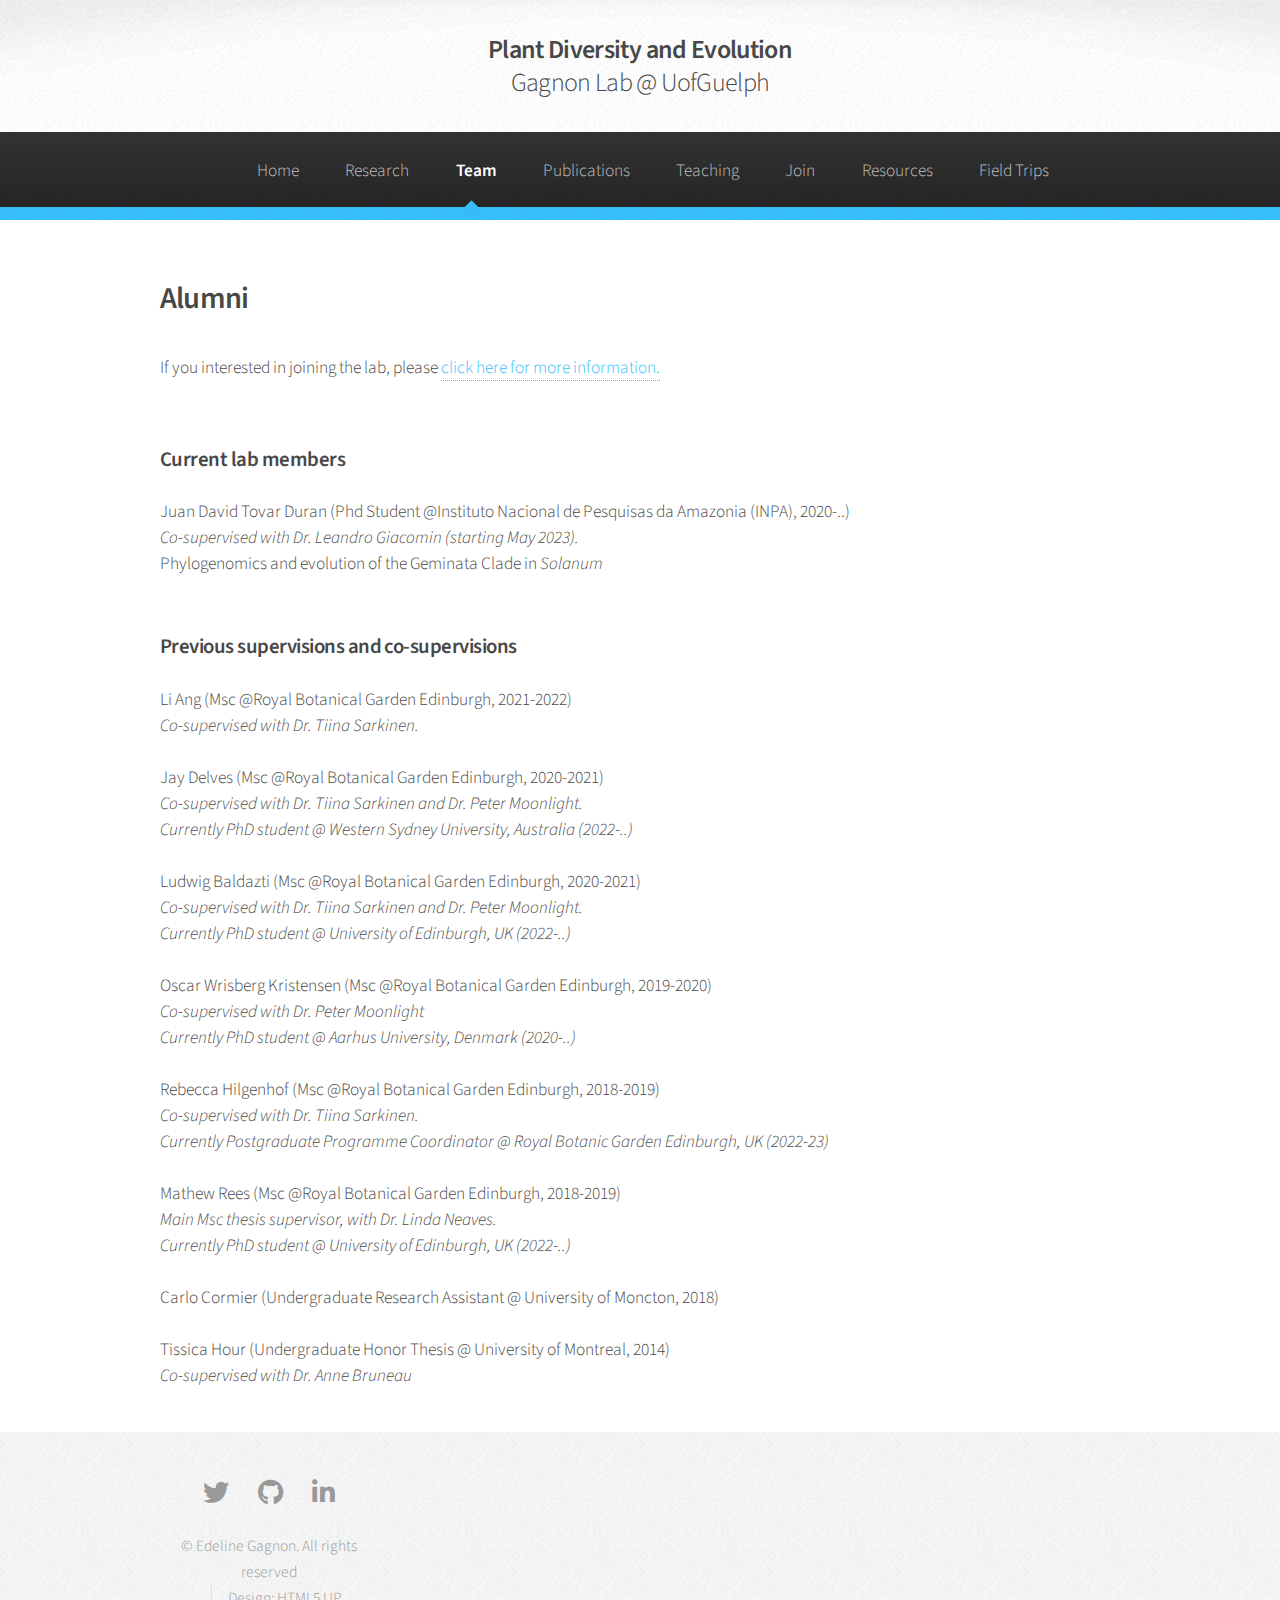
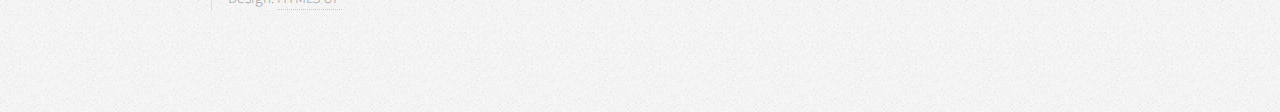
<file: alumni.html>
<!DOCTYPE HTML>
<!--
	Arcana by HTML5 UP
	html5up.net | @ajlkn
	Free for personal and commercial use under the CCA 3.0 license (html5up.net/license)
-->
<html>
	<head>
		<title>Alumni | Gagnon Lab</title>
		<meta charset="utf-8" />
		<meta name="viewport" content="width=device-width, initial-scale=1, user-scalable=no" />
		<link rel="stylesheet" href="assets/css/main.css" />
	</head>
	<body class="is-preload">
		<div id="page-wrapper">

			<!-- Header -->
				<div id="header">

					<!-- Logo -->
					<h1><a href="index.html" id="logo">Plant Diversity and Evolution <br><em>Gagnon Lab @ <a href="https://www.uoguelph.ca/ib/edelinegagnon">UofGuelph</em></a></a></h1>

					<!-- Nav -->
						<nav id="nav">
							<ul>
								<li><a href="index.html">Home</a></li>
								<li ><a href="research.html">Research</a></li>
								<li class="current">
									<a href="#">Team</a>
									<ul>
										<li><a href="gagnon_cv.html">Edeline Gagnon</a></li>
										<li><a href="alumni.html">Alumni</a></li>
									</ul>
								</li>
								<li><a href="publications.html">Publications</a></li>
								<li><a href="teaching.html">Teaching</a></li>
								<li><a href="prospectives.html">Join</a></li>
								<li><a href="resources.html">Resources</a></li>
								<li><a href="fieldtrips.html">Field Trips</a></li>


								
							</ul>
						</nav>

				</div>


			<!-- Main -->
				<section class="wrapper style1">
					<div class="container">
						<div id="content">

							<!-- Content -->

								<article>
									<header>
										<h2>Alumni</h2>
									</header>
									<p>If you interested in joining the lab, please <a href="prospectives.html">click here for more information.</a></p>
									<br>

									<header>
										<h3>Current lab members</h3>
									</header>
							

									Juan David Tovar Duran (Phd Student @Instituto Nacional de Pesquisas da Amazonia (INPA), 2020-..)<br>
									<i>Co-supervised with Dr. Leandro Giacomin (starting May 2023).<br></i>
									Phylogenomics and evolution of the Geminata Clade in <i>Solanum<br></i>								
									<br>

									<br>
									


									<h3>Previous supervisions and co-supervisions</h3>

									Li Ang (Msc @Royal Botanical Garden Edinburgh, 2021-2022)<br>
									<i>Co-supervised with Dr. Tiina Sarkinen.<br></i>
									<br>

									Jay Delves (Msc @Royal Botanical Garden Edinburgh, 2020-2021)<br>
									<i>Co-supervised with Dr. Tiina Sarkinen and Dr. Peter Moonlight.<br>
									Currently PhD student @ Western Sydney University, Australia (2022-..)<br></i>
									<br>

									Ludwig Baldazti (Msc @Royal Botanical Garden Edinburgh, 2020-2021)<br>
									<i>Co-supervised with Dr. Tiina Sarkinen and Dr. Peter Moonlight.<br>
										Currently PhD student @ University of Edinburgh, UK (2022-..)<br></i>
										<br>

									Oscar Wrisberg Kristensen (Msc @Royal Botanical Garden Edinburgh, 2019-2020)<br>
									<i>Co-supervised with Dr. Peter Moonlight<br>
										Currently PhD student @ Aarhus University, Denmark (2020-..)<br></i>
											<br>


									Rebecca Hilgenhof (Msc @Royal Botanical Garden Edinburgh, 2018-2019)<br>
									<i>Co-supervised with Dr. Tiina Sarkinen.<br>
										Currently Postgraduate Programme Coordinator @ Royal Botanic Garden Edinburgh, UK (2022-23)<br></i>
											<br>
	
									Mathew Rees (Msc @Royal Botanical Garden Edinburgh, 2018-2019)<br>
									<i>Main Msc thesis supervisor, with Dr. Linda Neaves.<br>
										Currently PhD student @ University of Edinburgh, UK (2022-..)<br></i>
										<br>

									Carlo Cormier (Undergraduate Research Assistant @ University of Moncton, 2018)<br><br>

									Tissica Hour (Undergraduate Honor Thesis @ University of Montreal, 2014)<br>
									<i>Co-supervised with Dr. Anne Bruneau<br></i>
										<br>

								</article>

						</div>
					</div>
				</section>

			<!-- Footer -->
				<div id="footer">
					<div class="container">
						<div class="row">
							<section class="col-3 col-6-narrower col-12-mobilep">


					<!-- Icons -->
						<ul class="icons">
							<li><a href="https://twitter.com/EdelineGagnon" class="icon brands fa-twitter"><span class="label">Twitter</span></a></li>
							<li><a href="https://github.com/edgagnon" class="icon brands fa-github"><span class="label">GitHub</span></a></li>
							<li><a href="https://www.linkedin.com/in/edeline-gagnon-9bb0004b/?originalSubdomain=de" class="icon brands fa-linkedin-in"><span class="label">LinkedIn</span></a></li>
						</ul>

					<!-- Copyright -->
						<div class="copyright">
							<ul class="menu">
								<li>&copy; Edeline Gagnon. All rights reserved</li><li>Design: <a href="http://html5up.net">HTML5 UP</a></li>
							</ul>
						</div>

				</div>

		</div>

		<!-- Scripts -->
			<script src="assets/js/jquery.min.js"></script>
			<script src="assets/js/jquery.dropotron.min.js"></script>
			<script src="assets/js/browser.min.js"></script>
			<script src="assets/js/breakpoints.min.js"></script>
			<script src="assets/js/util.js"></script>
			<script src="assets/js/main.js"></script>

	</body>
</html>
</file>
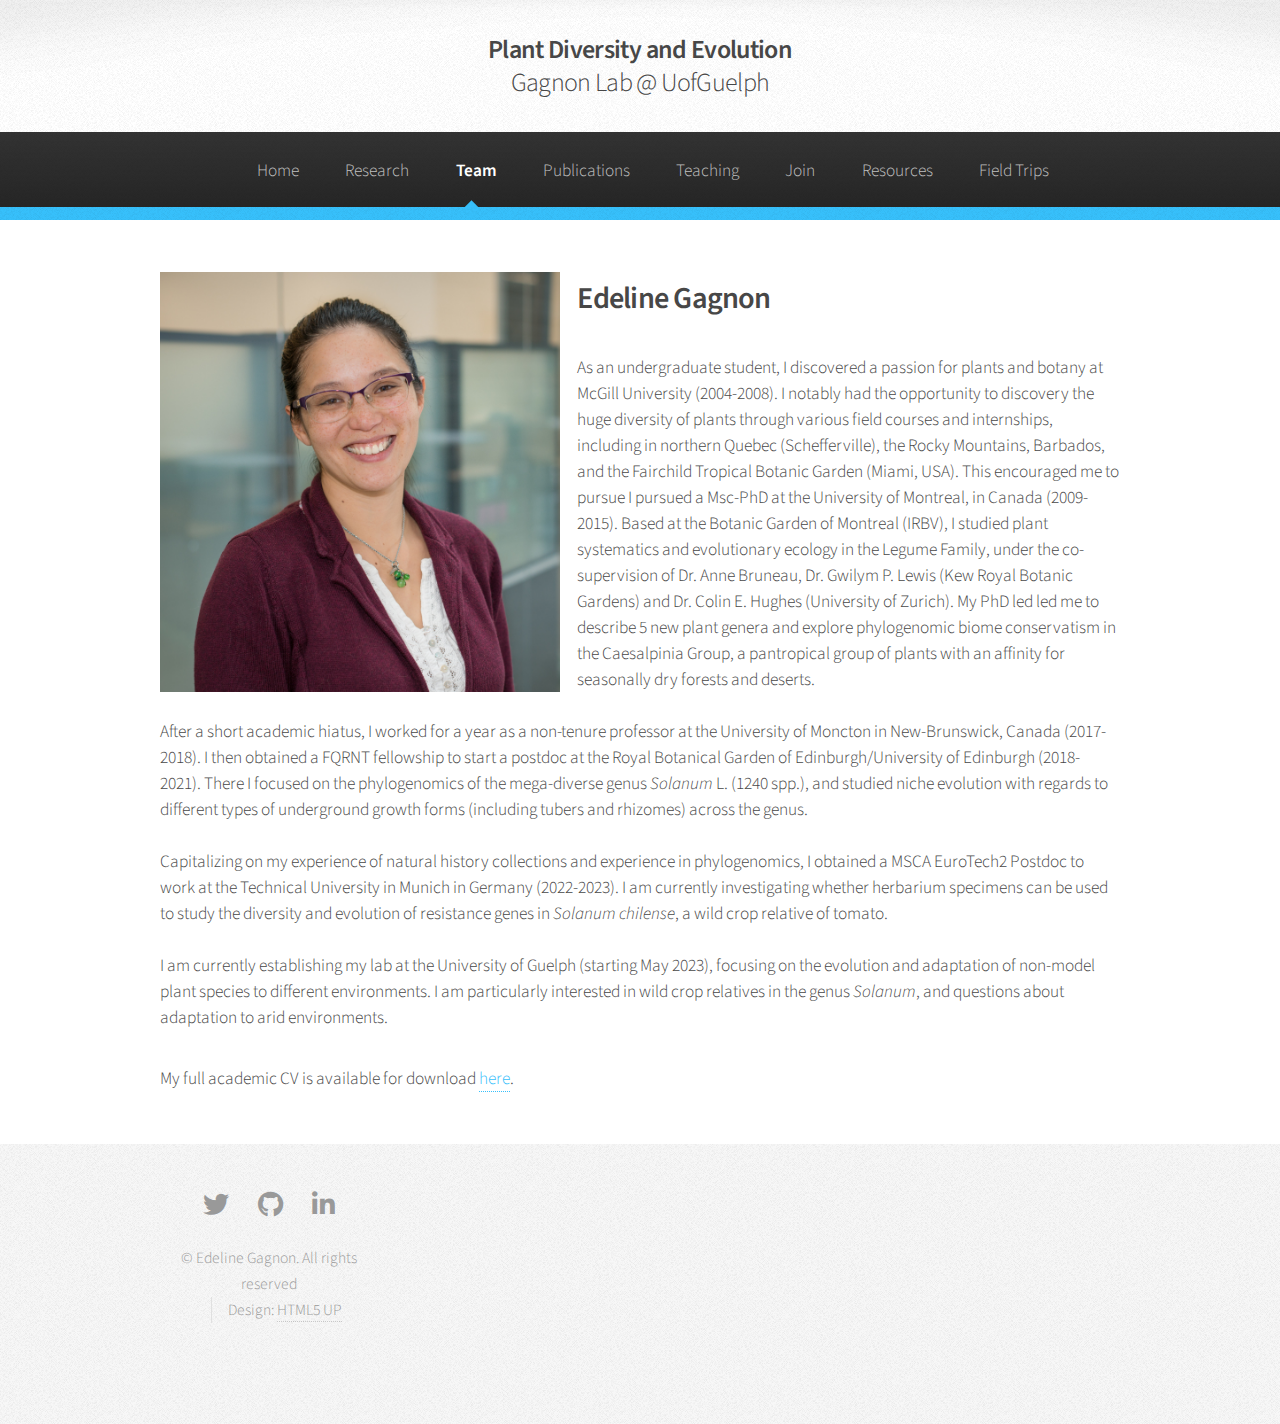
<file: gagnon_cv.html>
<!DOCTYPE HTML>
<!--
	Arcana by HTML5 UP
	html5up.net | @ajlkn
	Free for personal and commercial use under the CCA 3.0 license (html5up.net/license)
-->
<html>
	<head>
		<title>Bio - Edeline Gagnon | Gagnon Lab</title>
		<meta charset="utf-8" />
		<meta name="viewport" content="width=device-width, initial-scale=1, user-scalable=no" />
		<link rel="stylesheet" href="assets/css/main.css" />
	</head>
	<body class="is-preload">
		<div id="page-wrapper">

			<!-- Header -->
				<div id="header">

					<!-- Logo -->
					<h1><a href="index.html" id="logo">Plant Diversity and Evolution <br><em>Gagnon Lab @ <a href="https://www.uoguelph.ca/ib/edelinegagnon">UofGuelph</em></a></a></h1>

					<!-- Nav -->
						<nav id="nav">
							<ul>
								<li><a href="index.html">Home</a></li>
								<li ><a href="research.html">Research</a></li>
								<li class="current">
									<a href="#">Team</a>
									<ul>
										<li><a href="gagnon_cv.html">Edeline Gagnon</a></li>
										<li><a href="alumni.html">Alumni</a></li>
									</ul>
								</li>
								<li><a href="publications.html">Publications</a></li>
								<li><a href="teaching.html">Teaching</a></li>
								<li><a href="prospectives.html">Join</a></li>
								<li><a href="resources.html">Resources</a></li>
								<li><a href="fieldtrips.html">Field Trips</a></li>


								
							</ul>
						</nav>

				</div>


			<!-- Main -->
				<section class="wrapper style1">
					<div class="container">
						<div id="content">

							<!-- Content -->

								<article>


									<img src="images/profile_pics/profile_EG2.jpg" style="float:left; margin-right: 1.0em;" width="400" height="420" />

									<header>
										
										<h2>Edeline Gagnon</h2>
									</header>
	
									<p>As an undergraduate student, I discovered a passion for plants and botany at McGill University (2004-2008). I notably had the opportunity to discovery the huge diversity of plants through various field courses and internships, including in northern Quebec (Schefferville), the Rocky Mountains, Barbados, and the Fairchild Tropical Botanic Garden (Miami, USA). 
									This encouraged me to pursue I pursued a Msc-PhD at the University of Montreal, in Canada (2009-2015). Based at the Botanic Garden of Montreal (IRBV), I studied plant systematics and evolutionary ecology in the Legume Family, under the co-supervision of Dr. Anne Bruneau, Dr. Gwilym P. Lewis (Kew Royal Botanic Gardens) and Dr. Colin E. Hughes (University of Zurich). 
									My PhD led led me to describe 5 new plant genera and explore phylogenomic biome conservatism in the Caesalpinia Group, a pantropical group of plants with an affinity for seasonally dry forests and deserts. 
									<br><br>After a short academic hiatus, I worked for a year as a non-tenure professor at the University of Moncton in New-Brunswick, Canada (2017-2018). I then obtained a FQRNT fellowship to start a postdoc at the Royal Botanical Garden of Edinburgh/University of Edinburgh (2018-2021). There I focused on the phylogenomics of the mega-diverse genus <i>Solanum</i> L. (1240 spp.), and studied niche evolution with regards to different types of underground growth forms (including tubers and rhizomes) across the genus. 
									<br><br>Capitalizing on my experience of natural history collections and experience in phylogenomics, I obtained a MSCA EuroTech2 Postdoc to work at the Technical University in Munich in Germany (2022-2023). I am currently investigating whether herbarium specimens can be used to study the diversity and evolution of resistance genes in <i>Solanum chilense</i>, a wild crop relative of tomato. 
									<br><br>I am currently establishing my lab at the University of Guelph (starting May 2023), focusing on the evolution and adaptation of non-model plant species to different environments. I am particularly interested in wild crop relatives in the genus <i>Solanum</i>, and questions about adaptation to arid environments. </p>

									<p>My full academic CV is available for download <a href="https://drive.google.com/file/d/1gvEgnu3H6XWi2UcPT5zI3ioIMfvgXGuP/view?usp=sharing">here</a>.</p>
								</article>

						</div>
					</div>
				</section>

			<!-- Footer -->
				<div id="footer">
					<div class="container">
						<div class="row">
							<section class="col-3 col-6-narrower col-12-mobilep">


					<!-- Icons -->
						<ul class="icons">
							<li><a href="https://twitter.com/EdelineGagnon" class="icon brands fa-twitter"><span class="label">Twitter</span></a></li>
							<li><a href="https://github.com/edgagnon" class="icon brands fa-github"><span class="label">GitHub</span></a></li>
							<li><a href="https://www.linkedin.com/in/edeline-gagnon-9bb0004b/?originalSubdomain=de" class="icon brands fa-linkedin-in"><span class="label">LinkedIn</span></a></li>
						</ul>

					<!-- Copyright -->
						<div class="copyright">
							<ul class="menu">
								<li>&copy; Edeline Gagnon. All rights reserved</li><li>Design: <a href="http://html5up.net">HTML5 UP</a></li>
							</ul>
						</div>

				</div>

		</div>

		<!-- Scripts -->
			<script src="assets/js/jquery.min.js"></script>
			<script src="assets/js/jquery.dropotron.min.js"></script>
			<script src="assets/js/browser.min.js"></script>
			<script src="assets/js/breakpoints.min.js"></script>
			<script src="assets/js/util.js"></script>
			<script src="assets/js/main.js"></script>

	</body>
</html>
</file>
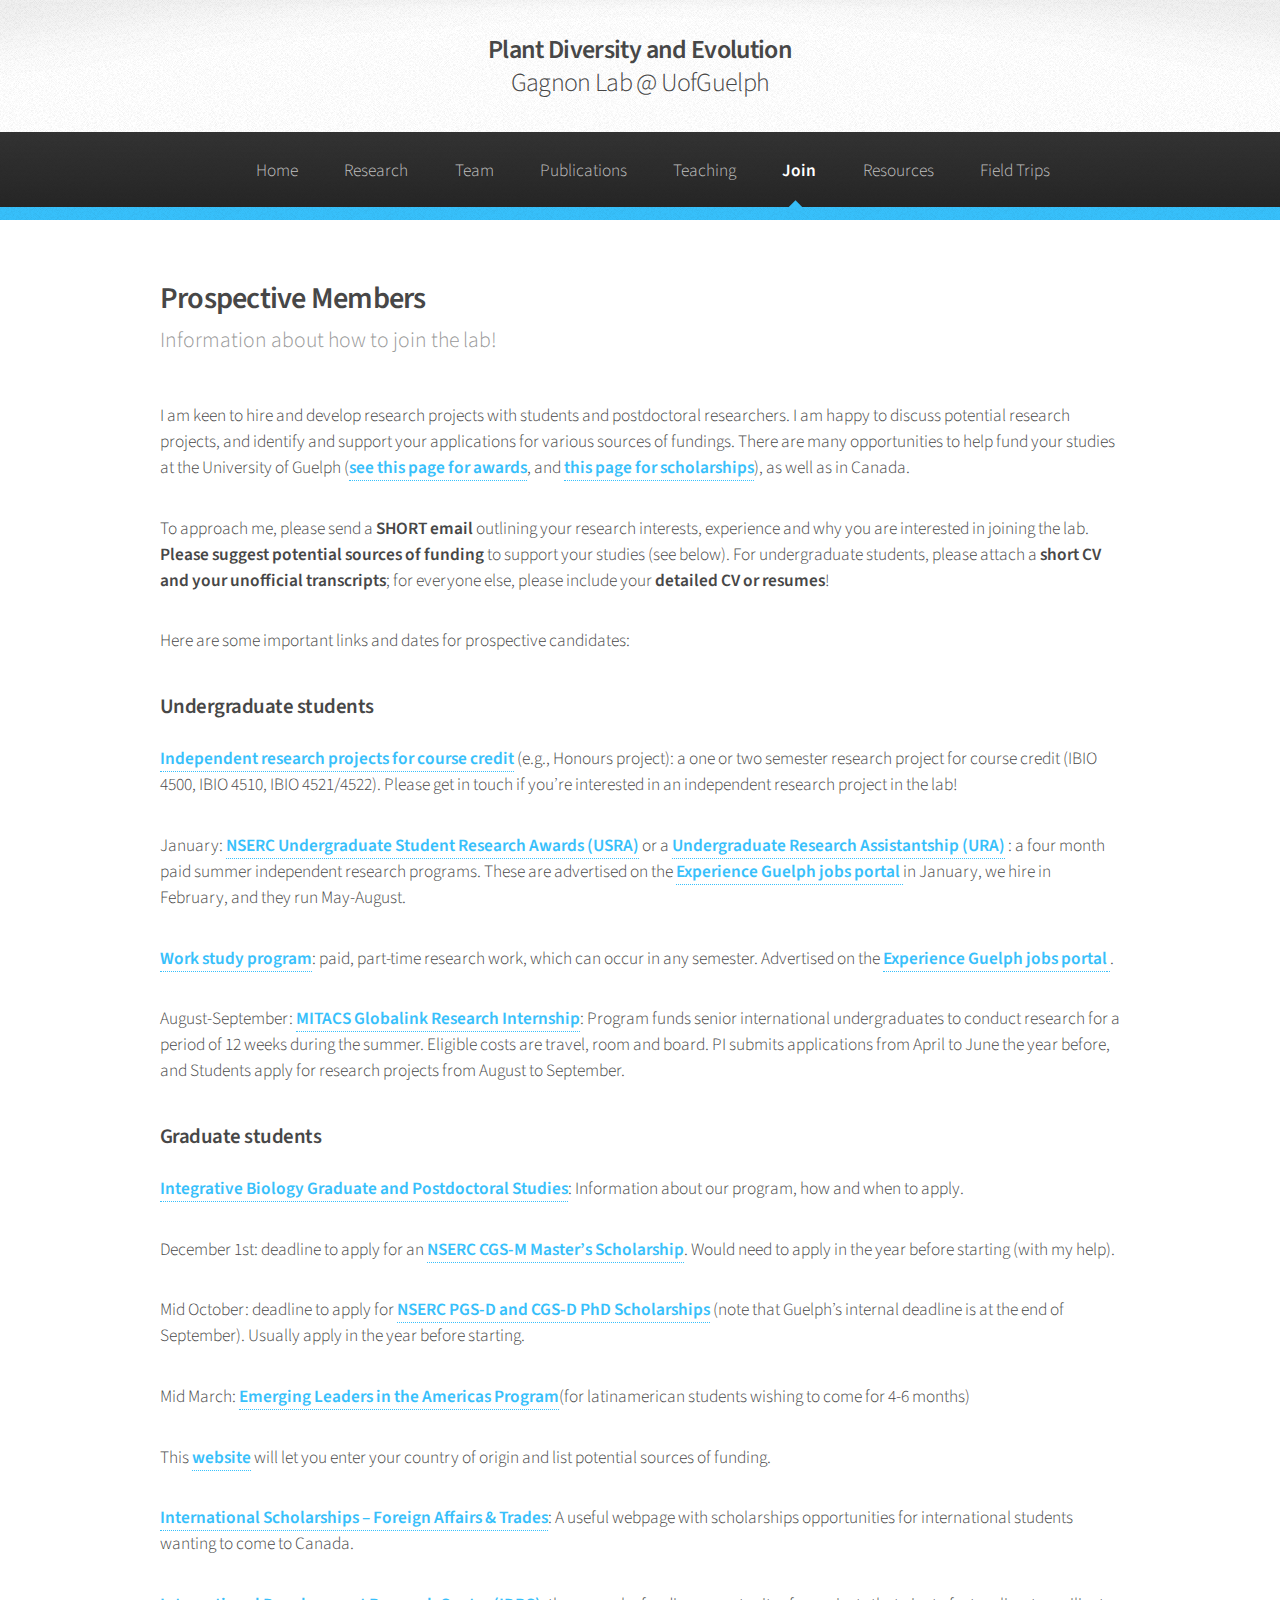
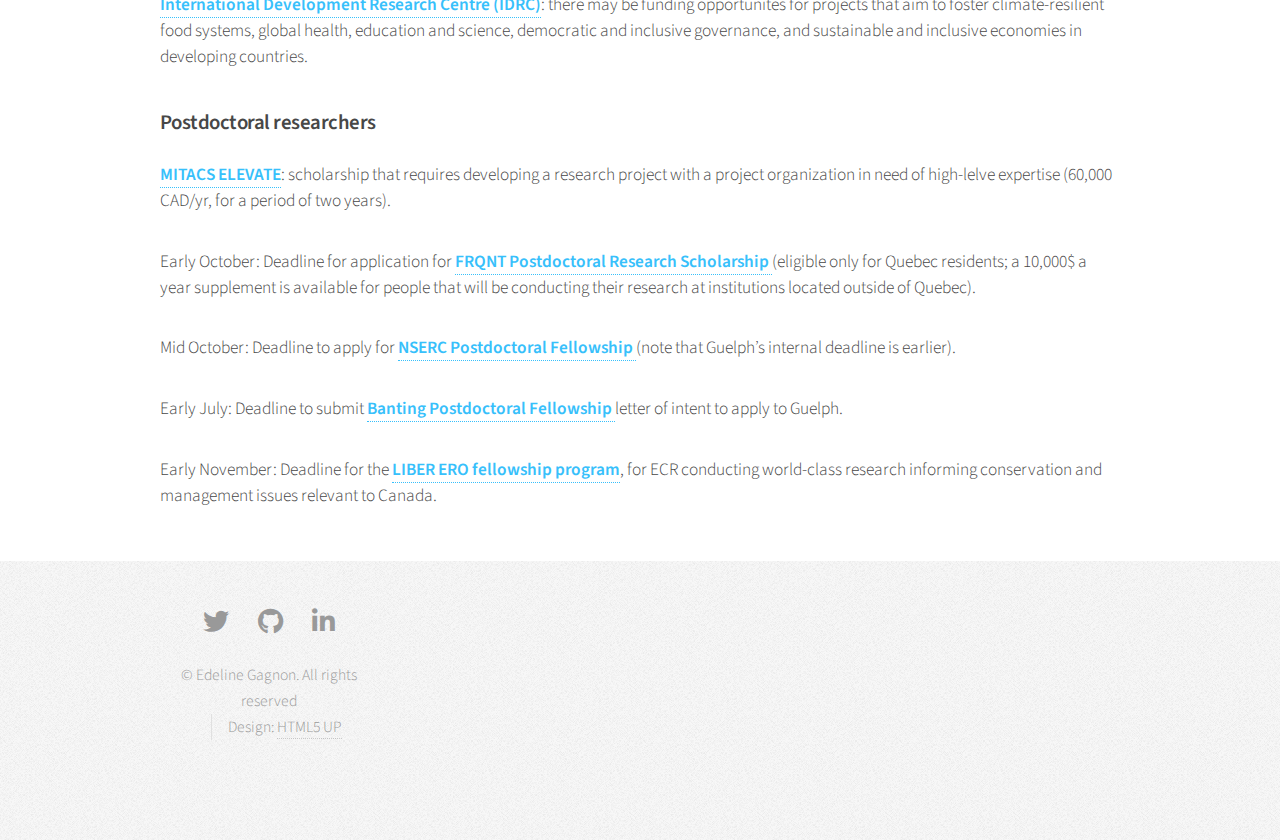
<file: prospectives.html>
<!DOCTYPE HTML>
<!--
	Arcana by HTML5 UP
	html5up.net | @ajlkn
	Free for personal and commercial use under the CCA 3.0 license (html5up.net/license)
-->
<html>
	<head>
		<title>Prospective Members | Gagnon Lab</title>
		<meta charset="utf-8" />
		<meta name="viewport" content="width=device-width, initial-scale=1, user-scalable=no" />
		<link rel="stylesheet" href="assets/css/main.css" />
	</head>
	<body class="is-preload">
		<div id="page-wrapper">

			<!-- Header -->
				<div id="header">

					<!-- Logo -->
					<h1><a href="index.html" id="logo">Plant Diversity and Evolution <br><em>Gagnon Lab @ <a href="https://www.uoguelph.ca/ib/edelinegagnon">UofGuelph</em></a></a></h1>

					<!-- Nav -->
						<nav id="nav">
							<ul>
								<li><a href="index.html">Home</a></li>
								<li><a href="research.html">Research</a></li>
								<li>
									<a href="#">Team</a>
									<ul>
										<li><a href="gagnon_cv.html">Edeline Gagnon</a></li>
										<li><a href="alumni.html">Alumni</a></li>
									</ul>
								</li>
								<li><a href="publications.html">Publications</a></li>
								<li><a href="teaching.html">Teaching</a></li>
								<li class="current"><a href="prospectives.html">Join</a></li>
								<li><a href="resources.html">Resources</a></li>
								<li><a href="fieldtrips.html">Field Trips</a></li>

								

								
							</ul>
						</nav>

				</div>


			<!-- Main -->
				<section class="wrapper style1">
					<div class="container">
						<div id="content">

							<!-- Content -->

								<article>
									<header>
										<h2>Prospective Members</h2>
										<p>Information about how to join the lab!</p>
									</header>
									<p>I am keen to hire and develop research projects with students and postdoctoral researchers. I am happy to discuss potential research projects, and identify and support your applications for various sources of fundings. There are many opportunities to help fund your studies at the University of Guelph (<b><a href="https://www.uoguelph.ca/ib/scholarships_awards">see this page for awards</a></b>, and <b><a href="https://www.uoguelph.ca/registrar/studentfinance/scholarships/index?scholarships%2Findex=">this page for scholarships</a></b>), as well as in Canada.
									</p>

									<p>To approach me, please send a <b>SHORT email</b> outlining your research interests, experience and why you are interested in joining the lab. <b>Please suggest potential sources of funding</b> to support your studies (see below).
									For undergraduate students, please attach a <b>short CV and your unofficial transcripts</b>; for everyone else, please include your <b>detailed CV or resumes</b>!
									</p> 

									<p>Here are some important links and dates for prospective candidates:
									</p>


									<h3>Undergraduate students</h3>
									<p><a href="https://calendar.uoguelph.ca/undergraduate-calendar/course-descriptions/ibio/"><b>Independent research projects for course credit</a></b> (e.g., Honours project): a one or two semester research project for course credit (IBIO 4500, IBIO 4510, IBIO 4521/4522). Please get in touch if you’re interested in an independent research project in the lab!
									</p>

									<p>January: <a href="https://www.nserc-crsng.gc.ca/students-etudiants/ug-pc/usra-brpc_eng.asp"><b>NSERC Undergraduate Student Research Awards (USRA)</b></a> or a 
										<b><a href="https://www.uoguelph.ca/registrar/studentfinance/ura/index">Undergraduate Research Assistantship (URA)</a></b>
										: a four month paid summer independent research programs. These are advertised on the <b><a href="https://experienceguelph.ca/home.htm">Experience Guelph jobs portal </b></a>in January, we hire in February, and they run May-August.
									</p>

									<p><a href="https://www.uoguelph.ca/registrar/studentfinance/ws/index"><b>Work study program</b></a>: paid, part-time research work, which can occur in any semester. Advertised on the <b><a href="https://experienceguelph.ca/home.htm">Experience Guelph jobs portal</b> </a>.
									</p>

									<p>August-September: <b><a href="https://www.mitacs.ca/en/programs/globalink/globalink-research-internship">MITACS Globalink Research Internship</a></b>: 
										Program funds senior international undergraduates to conduct research
										for a period of 12 weeks during the summer. Eligible costs are travel, room and board.
										PI submits applications from April to June the year before, and Students apply for research projects from August to September.
									</p>

									<h3>Graduate students</h3>
									<p> <b><a href="https://graduatestudies.uoguelph.ca/programs/ibio">Integrative Biology Graduate and Postdoctoral Studies</a></b>: Information about our program, how and when to apply.</p>

									<p>December 1st: deadline to apply for an <b><a href="https://www.nserc-crsng.gc.ca/students-etudiants/pg-cs/cgsm-bescm_eng.asp">NSERC CGS-M Master’s Scholarship</b></a>. Would need to apply in the year before starting (with my help).
									</p>

									<p>Mid October: deadline to apply for <b><a href="https://www.nserc-crsng.gc.ca/OnlineServices-ServicesEnLigne/instructions/201/pgs-pdf_eng.asp">NSERC PGS-D and CGS-D PhD Scholarships</a></b> (note that Guelph’s internal deadline is at the end of September). Usually apply in the year before starting.</p>

									<p>Mid March: <b><a href="https://www.educanada.ca/scholarships-bourses/can/institutions/elap-pfla.aspx?lang=eng&view=d&utm_source=Scholarships&utm_medium=CBIEemail&utm_content=EN&utm_campaign=EmergingLeadersAmericasScholarships%20for%20non-Canadian%20students%20and%20postdocs%20to%20study%20in%20Canada%20(searchby%20country)">Emerging Leaders in the Americas Program</a></b>(for latinamerican students wishing to come for 4-6 months)
									</p>

									<p>This <b><a href="https://w05.international.gc.ca/Scholarships-Bourses/scholarshipnoncdn-boursenoncdn.aspx?lang=eng&_ga=2.262657540.909429457.1655385648-718545980.1622818162">website</a></b>
									will let you enter your country of origin and list potential sources of funding.
									</p>

									<p><b><a href="https://www.educanada.ca/scholarships-bourses/index.aspx?lang=eng">International Scholarships – Foreign Affairs & Trades</b></a>: A useful webpage with scholarships opportunities for international students wanting to come to Canada.
									</p>

									<p><b><a href="https://www.idrc.ca/en">International Development Research Centre (IDRC)</a></b>:  there may be funding opportunites for projects that aim to foster climate-resilient food systems, global health, education and science, democratic and inclusive governance, and sustainable and inclusive economies in developing countries.
									</p>


									<h3>Postdoctoral researchers</h3>
									
									<p><b><a href="https://www.mitacs.ca/en/programs/elevate/who-eligible/postdoctoral-fellows">MITACS ELEVATE</a></b>: scholarship that requires developing a research project with a project organization in need of high-lelve expertise (60,000 CAD/yr, for a period of two years). 
									</p>

									<p>Early October: Deadline for application for <a href="https://frq.gouv.qc.ca/en/program/postdoctoral-research-scholarship-b3x-2022-2023/"><b>FRQNT Postdoctoral Research Scholarship </b></a>(eligible only for Quebec residents; a 10,000$ a year supplement is available for people that will be conducting their research at institutions located outside of Quebec).
									</p>
									
									<p>Mid October: Deadline to apply for <b><a href="https://www.nserc-crsng.gc.ca/students-etudiants/pd-np/pdf-bp_eng.asp">NSERC Postdoctoral Fellowship </a></b>(note that Guelph’s internal deadline is earlier).
									</p>

									<p>Early July: Deadline to submit <b><a href="https://www.nserc-crsng.gc.ca/students-etudiants/pd-np/Banting-Banting_eng.asp">Banting Postdoctoral Fellowship </a></b>letter of intent to apply to Guelph.
										
									</p>

									<p>Early November: Deadline for the <b><a href="http://liberero.ca/">LIBER ERO fellowship program</a></b>, for ECR conducting world-class research informing conservation and management issues relevant to Canada.
										
									</p>

								</article>

						</div>
					</div>
				</section>

			<!-- Footer -->
				<div id="footer">
					<div class="container">
						<div class="row">
							<section class="col-3 col-6-narrower col-12-mobilep">


					<!-- Icons -->
						<ul class="icons">
							<li><a href="https://twitter.com/EdelineGagnon" class="icon brands fa-twitter"><span class="label">Twitter</span></a></li>
							<li><a href="https://github.com/edgagnon" class="icon brands fa-github"><span class="label">GitHub</span></a></li>
							<li><a href="https://www.linkedin.com/in/edeline-gagnon-9bb0004b/?originalSubdomain=de" class="icon brands fa-linkedin-in"><span class="label">LinkedIn</span></a></li>
						</ul>

					<!-- Copyright -->
						<div class="copyright">
							<ul class="menu">
								<li>&copy; Edeline Gagnon. All rights reserved</li><li>Design: <a href="http://html5up.net">HTML5 UP</a></li>
							</ul>
						</div>

				</div>

		</div>

		<!-- Scripts -->
			<script src="assets/js/jquery.min.js"></script>
			<script src="assets/js/jquery.dropotron.min.js"></script>
			<script src="assets/js/browser.min.js"></script>
			<script src="assets/js/breakpoints.min.js"></script>
			<script src="assets/js/util.js"></script>
			<script src="assets/js/main.js"></script>

	</body>
</html>
</file>
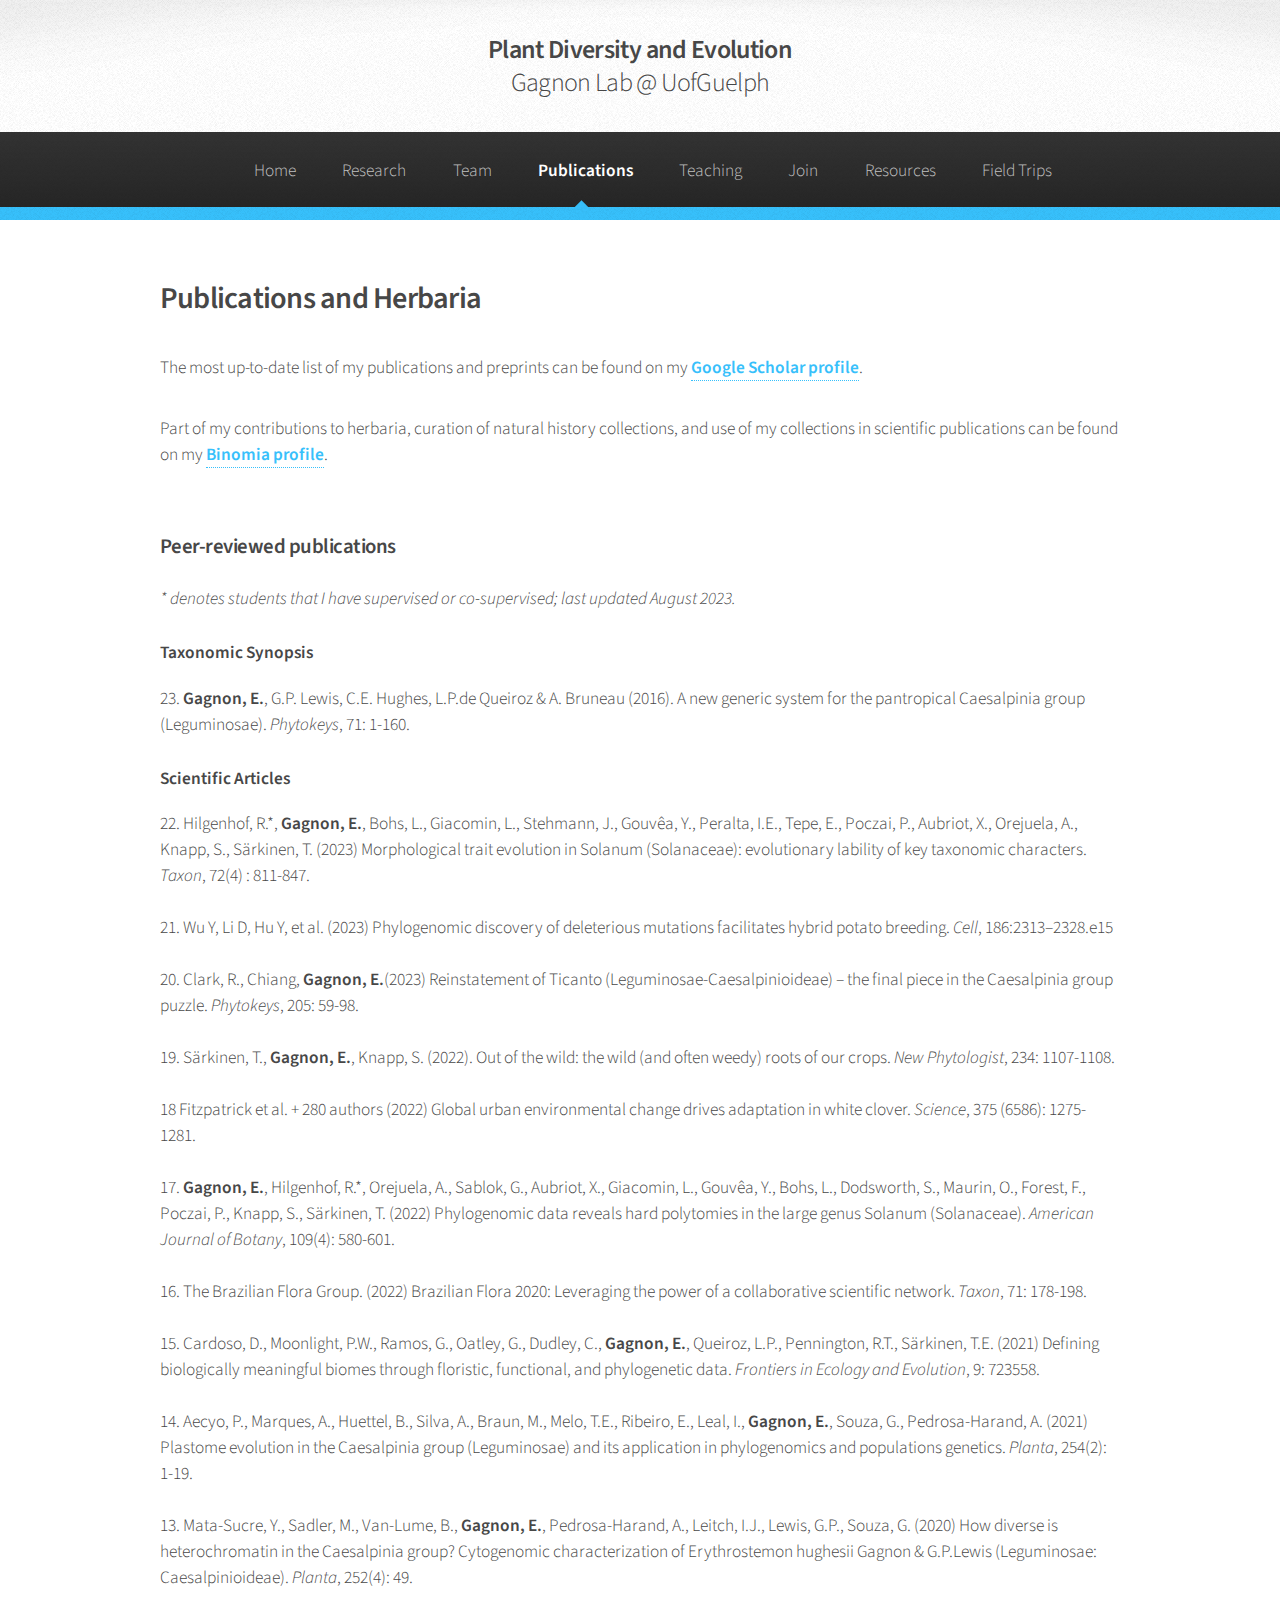
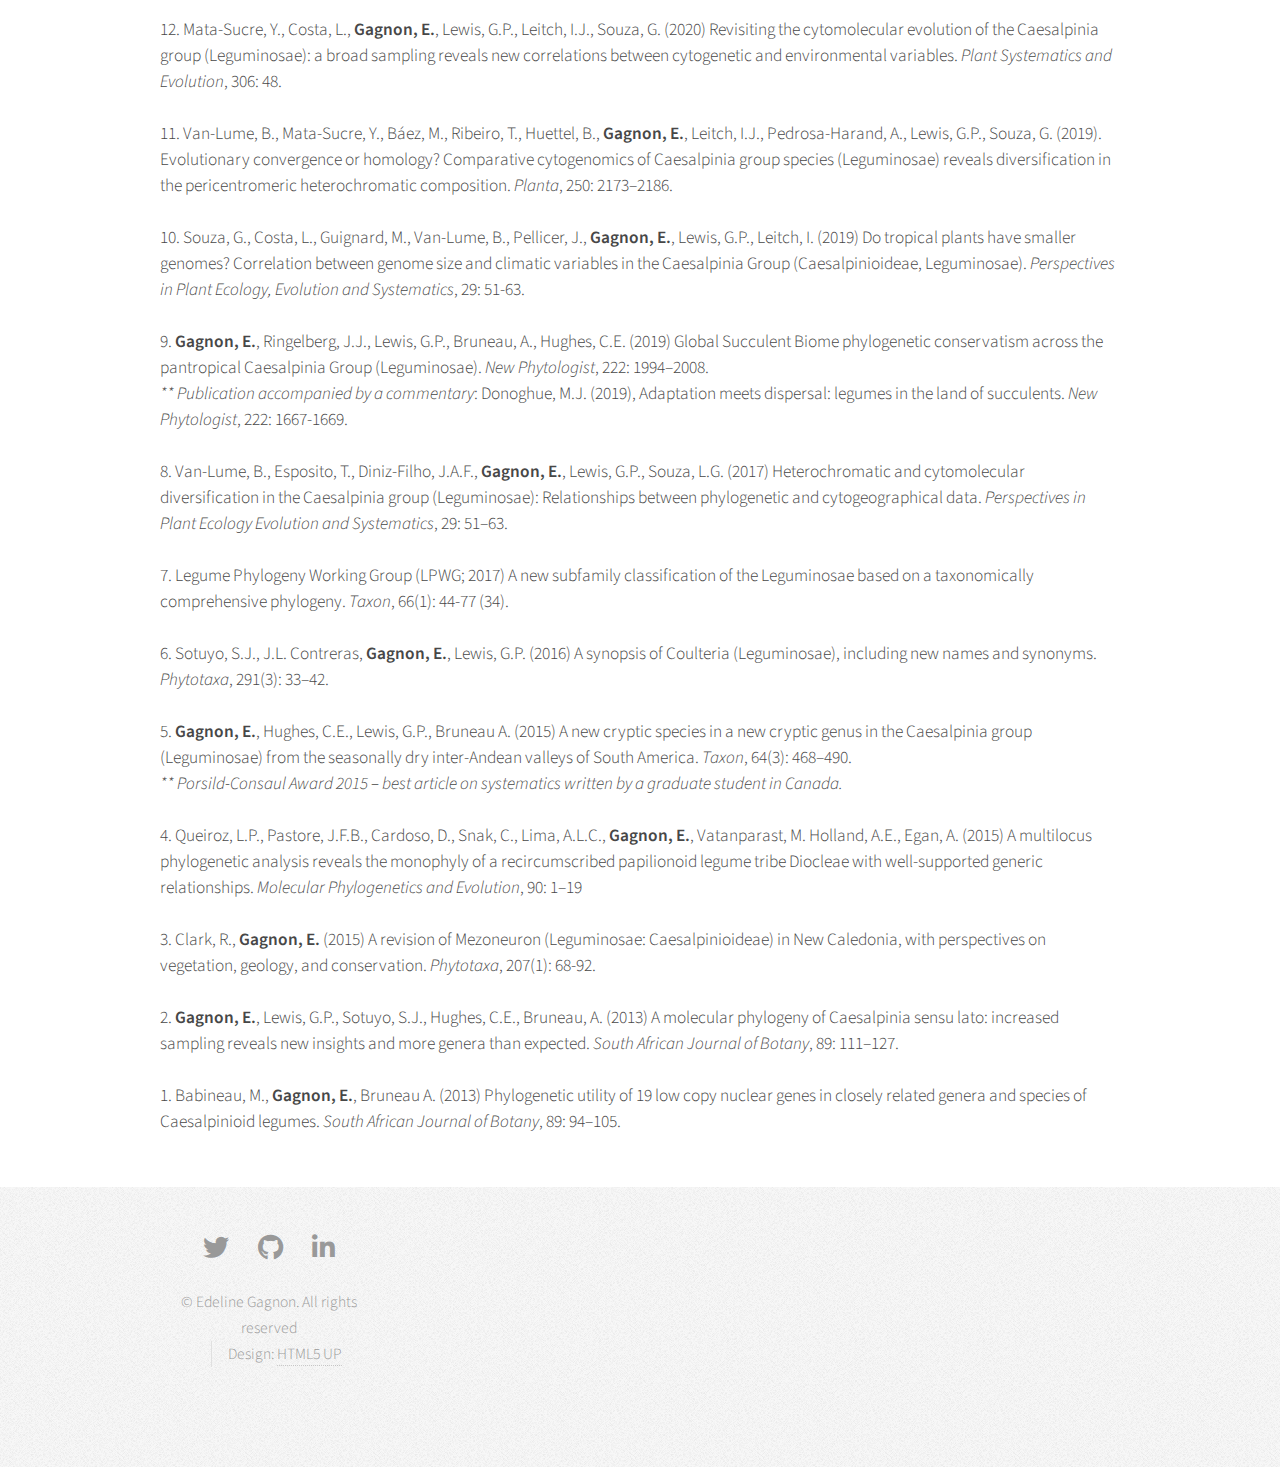
<file: publications.html>
<!DOCTYPE HTML>
<!--
	Arcana by HTML5 UP
	html5up.net | @ajlkn
	Free for personal and commercial use under the CCA 3.0 license (html5up.net/license)
-->
<html>
	<head>
		<title>Publications | Gagnon Lab</title>
		<meta charset="utf-8" />
		<meta name="viewport" content="width=device-width, initial-scale=1, user-scalable=no" />
		<link rel="stylesheet" href="assets/css/main.css" />
	</head>
	<body class="is-preload">
		<div id="page-wrapper">

			<!-- Header -->
				<div id="header">

					<!-- Logo -->
					<h1><a href="index.html" id="logo">Plant Diversity and Evolution<br></a><em><a href="https://www.uoguelph.ca/ib/edelinegagnon">Gagnon Lab @ UofGuelph</em></a></h1>

					<!-- Nav -->
						<nav id="nav">
							<ul>
								<li><a href="index.html">Home</a></li>
								<li ><a href="research.html">Research</a></li>
								<li>
									<a href="#">Team</a>
									<ul>
										<li><a href="gagnon_cv.html">Edeline Gagnon</a></li>
										<li><a href="alumni.html">Alumni</a></li>
									</ul>
								</li>
								<li class="current"><a href="publications.html">Publications</a></li>
								<li><a href="teaching.html">Teaching</a></li>
								<li><a href="prospectives.html">Join</a></li>
								<li><a href="resources.html">Resources</a></li>
								<li><a href="fieldtrips.html">Field Trips</a></li>


								
							</ul>
						</nav>

				</div>


			<!-- Main -->
				<section class="wrapper style1">
					<div class="container">
						<div id="content">

							<!-- Content -->

								<article>
									<header>
										<h2>Publications and Herbaria</h2>
									</header>

									<p>The most up-to-date list of my publications and preprints can be found on my <a href="https://scholar.google.com/citations?hl=en&user=Wn2OWggAAAAJ&view_op=list_works&sortby=pubdate"><b>Google Scholar profile</b></a>.</p>
									<p>Part of my contributions to herbaria, curation of natural history collections, and use of my collections in scientific publications can be found on my <a href="https://bionomia.net/0000-0003-3212-9688"><b>Binomia profile</b></a>.</p>
									<br>
									

									<h3>Peer-reviewed publications</h3>
									<i>* denotes students that I have supervised or co-supervised; last updated August 2023.</i>
									<br>
									<br>
									<h1> Taxonomic Synopsis</h1>
									23. <b>Gagnon, E.</b>, G.P. Lewis, C.E. Hughes, L.P.de Queiroz & A. Bruneau (2016). A new generic system for the pantropical Caesalpinia group (Leguminosae). <i>Phytokeys</i>, 71: 1-160. 
									<br>
									<br>
									<h1>Scientific Articles</h1>
									22. Hilgenhof, R.*, <b>Gagnon, E.</b>, Bohs, L., Giacomin, L., Stehmann, J., Gouvêa, Y., Peralta, I.E., Tepe, E., Poczai, P., Aubriot, X., Orejuela, A., Knapp, S., Särkinen, T. (2023) Morphological trait evolution in Solanum (Solanaceae): evolutionary lability of key taxonomic characters. <i>Taxon</i>, 72(4) : 811-847.
									<br><br>21. Wu Y, Li D, Hu Y, et al. (2023) Phylogenomic discovery of deleterious mutations facilitates hybrid potato breeding. <i>Cell</i>, 186:2313–2328.e15
									<br><br>20. Clark, R., Chiang, <b>Gagnon, E.</b>(2023) Reinstatement of Ticanto (Leguminosae-Caesalpinioideae) – the final piece in the Caesalpinia group puzzle. <i>Phytokeys</i>, 205: 59-98.
									<br><br>19. Särkinen, T., <b>Gagnon, E.</b>, Knapp, S. (2022). Out of the wild: the wild (and often weedy) roots of our crops. <i>New Phytologist</i>, 234: 1107-1108. 
									<br><br>18 Fitzpatrick et al. + 280 authors (2022) Global urban environmental change drives adaptation in white clover. <i>Science</i>, 375 (6586): 1275-1281. 
									<br><br>17. <b>Gagnon, E.</b>, Hilgenhof, R.*, Orejuela, A., Sablok, G., Aubriot, X., Giacomin, L., Gouvêa, Y., Bohs, L., Dodsworth, S., Maurin, O., Forest, F., Poczai, P., Knapp, S., Särkinen, T. (2022) Phylogenomic data reveals hard polytomies in the large genus Solanum (Solanaceae). <i>American Journal of Botany</i>, 109(4): 580-601. 
									<br><br>16. The Brazilian Flora Group. (2022) Brazilian Flora 2020: Leveraging the power of a collaborative scientific network. <i>Taxon</i>, 71: 178-198. 
									<br><br>15. Cardoso, D., Moonlight, P.W., Ramos, G., Oatley, G., Dudley, C., <b>Gagnon, E.</b>, Queiroz, L.P., Pennington, R.T., Särkinen, T.E. (2021) Defining biologically meaningful biomes through floristic, functional, and phylogenetic data. <i>Frontiers in Ecology and Evolution</i>, 9: 723558.
									<br><br>14. Aecyo, P., Marques, A., Huettel, B., Silva, A., Braun, M., Melo, T.E., Ribeiro, E., Leal, I., <b>Gagnon, E.</b>, Souza, G., Pedrosa-Harand, A. (2021) Plastome evolution in the Caesalpinia group (Leguminosae) and its application in phylogenomics and populations genetics. <i>Planta</i>, 254(2): 1-19. 
									<br><br>13. Mata-Sucre, Y., Sadler, M., Van-Lume, B., <b>Gagnon, E.</b>, Pedrosa-Harand, A., Leitch, I.J., Lewis, G.P., Souza, G. (2020) How diverse is heterochromatin in the Caesalpinia group? Cytogenomic characterization of Erythrostemon hughesii Gagnon & G.P.Lewis (Leguminosae: Caesalpinioideae). <i>Planta</i>, 252(4): 49. 
									<br><br>12. Mata-Sucre, Y., Costa, L., <b>Gagnon, E.</b>, Lewis, G.P., Leitch, I.J., Souza, G. (2020) Revisiting the cytomolecular evolution of the Caesalpinia group (Leguminosae): a broad sampling reveals new correlations between cytogenetic and environmental variables. <i>Plant Systematics and Evolution</i>, 306: 48. 
									<br><br>11. Van-Lume, B., Mata-Sucre, Y., Báez, M., Ribeiro, T., Huettel, B., <b>Gagnon, E.</b>, Leitch, I.J., Pedrosa-Harand, A., Lewis, G.P., Souza, G. (2019). Evolutionary convergence or homology? Comparative cytogenomics of Caesalpinia group species (Leguminosae) reveals diversification in the pericentromeric heterochromatic composition. <i>Planta</i>, 250: 2173–2186. 
									<br><br>10. Souza, G., Costa, L., Guignard, M., Van-Lume, B., Pellicer, J., <b>Gagnon, E.</b>, Lewis, G.P., Leitch, I. (2019) Do tropical plants have smaller genomes? Correlation between genome size and climatic variables in the Caesalpinia Group (Caesalpinioideae, Leguminosae). <i>Perspectives in Plant Ecology, Evolution and Systematics</i>, 29: 51-63.
									<br><br>9. <b>Gagnon, E.</b>, Ringelberg, J.J., Lewis, G.P., Bruneau, A., Hughes, C.E. (2019) Global Succulent Biome phylogenetic conservatism across the pantropical Caesalpinia Group (Leguminosae). <i>New Phytologist</i>, 222: 1994–2008.
									<br><i>** Publication accompanied by a commentary</i>: Donoghue, M.J. (2019), Adaptation meets dispersal: legumes in the land of succulents. <i>New Phytologist</i>, 222: 1667-1669. 
									<br><br>8. Van-Lume, B., Esposito, T., Diniz-Filho, J.A.F., <b>Gagnon, E.</b>, Lewis, G.P., Souza, L.G. (2017) Heterochromatic and cytomolecular diversification in the Caesalpinia group (Leguminosae): Relationships between phylogenetic and cytogeographical data. <i>Perspectives in Plant Ecology Evolution and Systematics</i>, 29: 51–63.
									<br><br>7. Legume Phylogeny Working Group (LPWG; 2017) A new subfamily classification of the Leguminosae based on a taxonomically comprehensive phylogeny. <i>Taxon</i>, 66(1): 44-77 (34). 
									<br><br>6. Sotuyo, S.J., J.L. Contreras, <b>Gagnon, E.</b>, Lewis, G.P. (2016) A synopsis of Coulteria (Leguminosae), including new names and synonyms. <i>Phytotaxa</i>, 291(3): 33–42. 
									<br><br>5. <b>Gagnon, E.</b>, Hughes, C.E., Lewis, G.P., Bruneau A. (2015) A new cryptic species in a new cryptic genus in the Caesalpinia group (Leguminosae) from the seasonally dry inter-Andean valleys of South America. <i>Taxon</i>, 64(3): 468–490. 
									<br><i>** Porsild-Consaul Award 2015 – best article on systematics written by a graduate student in Canada.</i>
									<br><br>4. Queiroz, L.P., Pastore, J.F.B., Cardoso, D., Snak, C., Lima, A.L.C., <b>Gagnon, E.</b>, Vatanparast, M. Holland, A.E., Egan, A. (2015) A multilocus phylogenetic analysis reveals the monophyly of a recircumscribed papilionoid legume tribe Diocleae with well-supported generic relationships. <i>Molecular Phylogenetics and Evolution</i>, 90: 1–19 
									<br><br>3. Clark, R., <b>Gagnon, E.</b> (2015) A revision of Mezoneuron (Leguminosae: Caesalpinioideae) in New Caledonia, with perspectives on vegetation, geology, and conservation. <i>Phytotaxa</i>, 207(1): 68-92. 
									<br><br>2. <b>Gagnon, E.</b>, Lewis, G.P., Sotuyo, S.J., Hughes, C.E., Bruneau, A. (2013) A molecular phylogeny of Caesalpinia sensu lato:  increased sampling reveals new insights and more genera than expected. <i>South African Journal of Botany</i>, 89: 111–127. 
									<br><br>1. Babineau, M., <b>Gagnon, E.</b>, Bruneau A. (2013) Phylogenetic utility of 19 low copy nuclear genes in closely related genera and species of Caesalpinioid legumes. <i>South African Journal of Botany</i>, 89: 94–105. 
										
										
									
									
									</p>
								</article>

						</div>
					</div>
				</section>

			<!-- Footer -->
				<div id="footer">
					<div class="container">
						<div class="row">
							<section class="col-3 col-6-narrower col-12-mobilep">


					<!-- Icons -->
						<ul class="icons">
							<li><a href="https://twitter.com/EdelineGagnon" class="icon brands fa-twitter"><span class="label">Twitter</span></a></li>
							<li><a href="https://github.com/edgagnon" class="icon brands fa-github"><span class="label">GitHub</span></a></li>
							<li><a href="https://www.linkedin.com/in/edeline-gagnon-9bb0004b/?originalSubdomain=de" class="icon brands fa-linkedin-in"><span class="label">LinkedIn</span></a></li>
						</ul>

					<!-- Copyright -->
						<div class="copyright">
							<ul class="menu">
								<li>&copy; Edeline Gagnon. All rights reserved</li><li>Design: <a href="http://html5up.net">HTML5 UP</a></li>
							</ul>
						</div>

				</div>

		</div>

		<!-- Scripts -->
			<script src="assets/js/jquery.min.js"></script>
			<script src="assets/js/jquery.dropotron.min.js"></script>
			<script src="assets/js/browser.min.js"></script>
			<script src="assets/js/breakpoints.min.js"></script>
			<script src="assets/js/util.js"></script>
			<script src="assets/js/main.js"></script>

	</body>
</html>
</file>
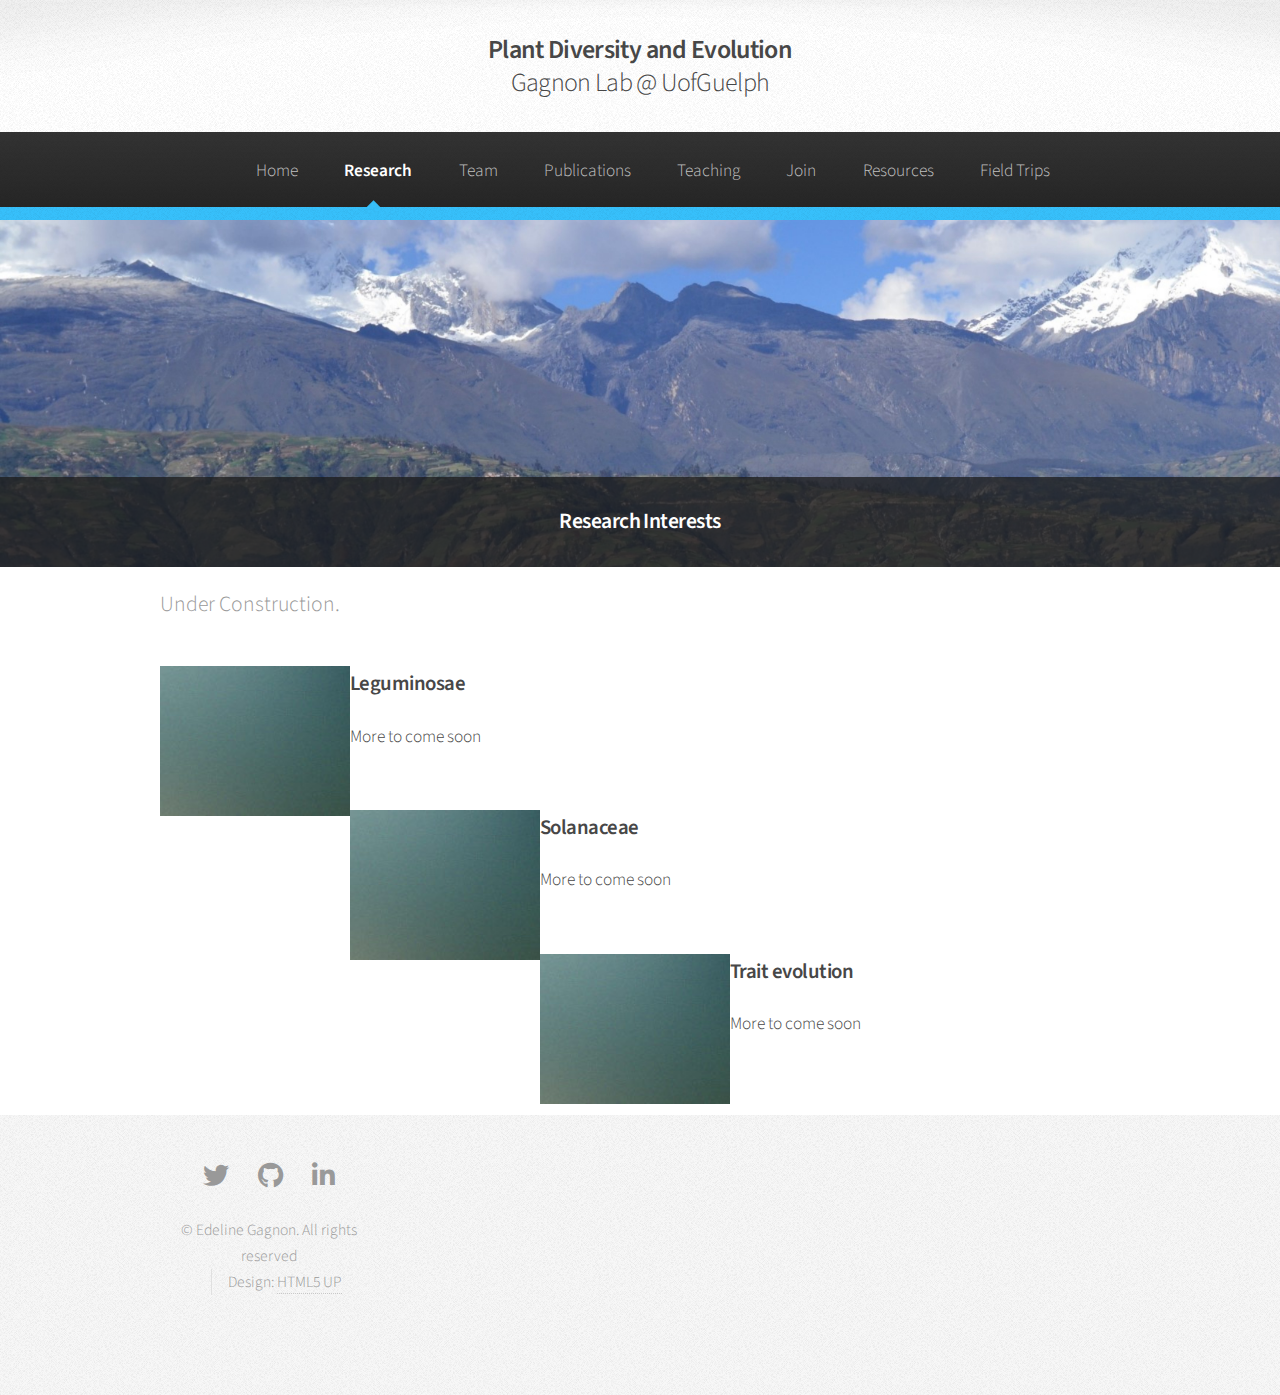
<file: research.html>
<!DOCTYPE HTML>
<!--
	Arcana by HTML5 UP
	html5up.net | @ajlkn
	Free for personal and commercial use under the CCA 3.0 license (html5up.net/license)
-->
<html>
	<head>
		<title>Research Interests | Gagnon Lab</title>
		<meta charset="utf-8" />
		<meta name="viewport" content="width=device-width, initial-scale=1, user-scalable=no" />
		<link rel="stylesheet" href="assets/css/main.css" />
	</head>
	<body class="is-preload">
		<div id="page-wrapper">

			<!-- Header -->
				<div id="header">

					<!-- Logo -->
					<h1><a href="index.html" id="logo">Plant Diversity and Evolution <br><em>Gagnon Lab @ <a href="https://www.uoguelph.ca/ib/edelinegagnon">UofGuelph</em></a></a></h1>

					<!-- Nav -->
						<nav id="nav">
							<ul>
								<li><a href="index.html">Home</a></li>
								<li class="current"><a href="research.html">Research</a></li>
								<li>
									<a href="#">Team</a>
									<ul>
										<li><a href="gagnon_cv.html">Edeline Gagnon</a></li>
										<li><a href="alumni.html">Alumni</a></li>
									</ul>
								</li>
								<li><a href="publications.html">Publications</a></li>
								<li><a href="teaching.html">Teaching</a></li>
								<li><a href="prospectives.html">Join</a></li>
								<li><a href="resources.html">Resources</a></li>
								<li><a href="fieldtrips.html">Field Trips</a></li>


								
							</ul>
						</nav>

				</div>

					<!-- Banner -->
					<section id="banner2">
						<header>
							<h2>Research Interests</h2>
						</header>
					</section>

			<!-- Main -->
				<section class="wrapper style1">
					<div class="container">
						<div id="content">

							<!-- Content -->

								<article>
									<header>
										<p>Under Construction.</p>
									</header>


									<img src="images/pic01.jpg" style="float:left" width="190" height="150" />

									<h3>Leguminosae</h3>
									<p>More to come soon</p>
									<br>

									<img src="images/pic01.jpg" style="float:left" width="190" height="150" />

									<h3>Solanaceae</h3>
									<p>More to come soon</p>
									<br>


									<img src="images/pic01.jpg" style="float:left" width="190" height="150" />

									<h3>Trait evolution</h3>
									<p>More to come soon</p>
									<br>


								</article>

						</div>
					</div>
				</section>

			<!-- Footer -->
				<div id="footer">
					<div class="container">
						<div class="row">
							<section class="col-3 col-6-narrower col-12-mobilep">


					<!-- Icons -->
						<ul class="icons">
							<li><a href="https://twitter.com/EdelineGagnon" class="icon brands fa-twitter"><span class="label">Twitter</span></a></li>
							<li><a href="https://github.com/edgagnon" class="icon brands fa-github"><span class="label">GitHub</span></a></li>
							<li><a href="https://www.linkedin.com/in/edeline-gagnon-9bb0004b/?originalSubdomain=de" class="icon brands fa-linkedin-in"><span class="label">LinkedIn</span></a></li>
						</ul>

					<!-- Copyright -->
						<div class="copyright">
							<ul class="menu">
								<li>&copy; Edeline Gagnon. All rights reserved</li><li>Design: <a href="http://html5up.net">HTML5 UP</a></li>
							</ul>
						</div>

				</div>

		</div>

		<!-- Scripts -->
			<script src="assets/js/jquery.min.js"></script>
			<script src="assets/js/jquery.dropotron.min.js"></script>
			<script src="assets/js/browser.min.js"></script>
			<script src="assets/js/breakpoints.min.js"></script>
			<script src="assets/js/util.js"></script>
			<script src="assets/js/main.js"></script>

	</body>
</html>
</file>
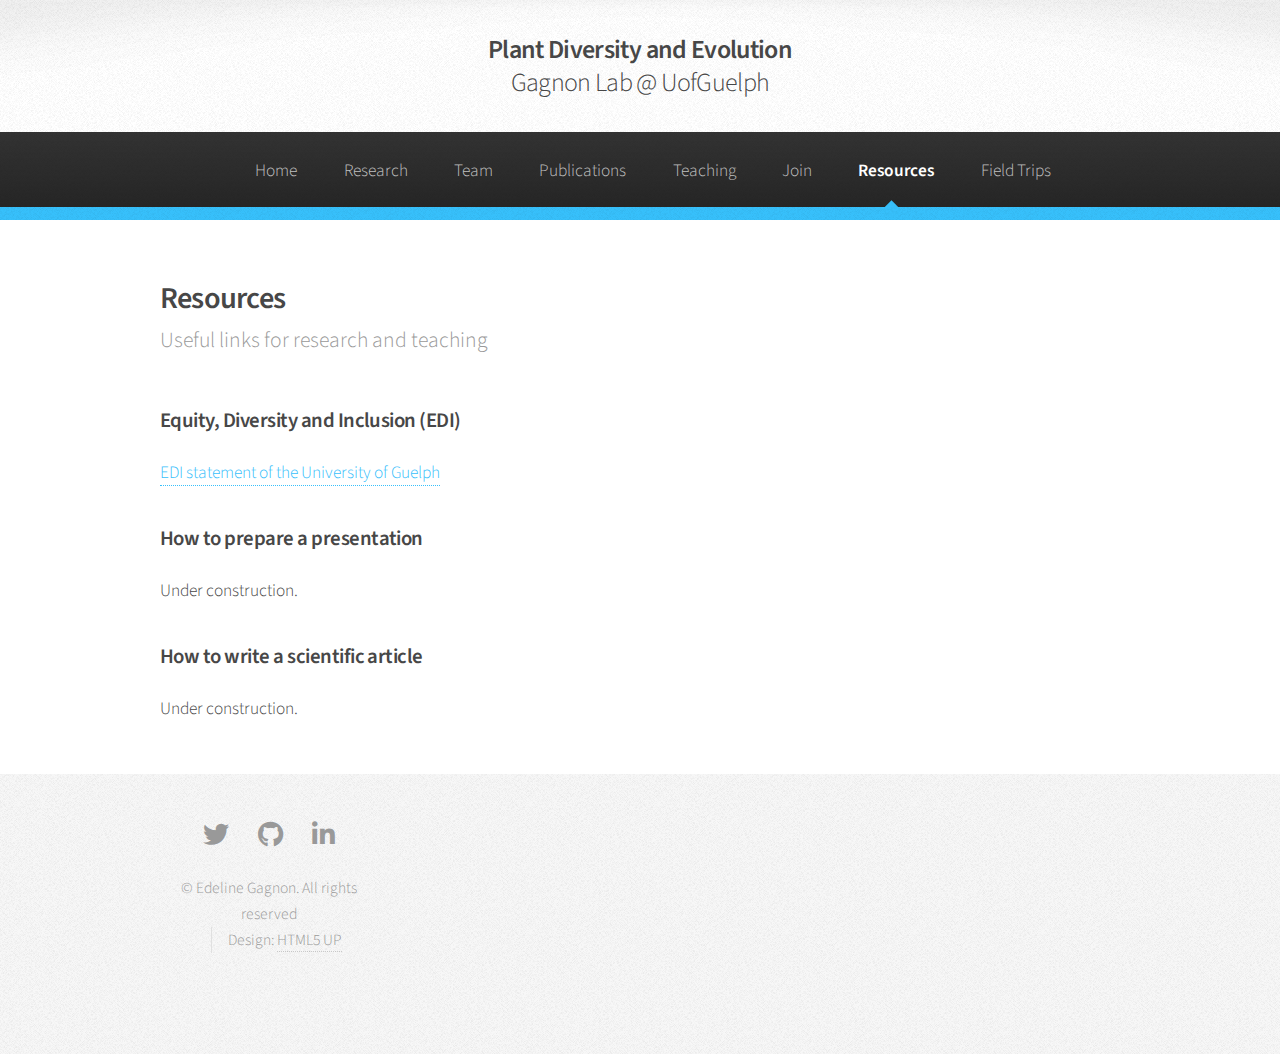
<file: resources.html>
<!DOCTYPE HTML>
<!--
	Arcana by HTML5 UP
	html5up.net | @ajlkn
	Free for personal and commercial use under the CCA 3.0 license (html5up.net/license)
-->
<html>
	<head>
		<title>Resources | Gagnon Lab</title>
		<meta charset="utf-8" />
		<meta name="viewport" content="width=device-width, initial-scale=1, user-scalable=no" />
		<link rel="stylesheet" href="assets/css/main.css" />
	</head>
	<body class="is-preload">
		<div id="page-wrapper">

			<!-- Header -->
				<div id="header">

					<!-- Logo -->
					<h1><a href="index.html" id="logo">Plant Diversity and Evolution <br><em>Gagnon Lab @ <a href="https://www.uoguelph.ca/ib/edelinegagnon">UofGuelph</em></a></a></h1>

					<!-- Nav -->
						<nav id="nav">
							<ul>
								<li><a href="index.html">Home</a></li>
								<li ><a href="research.html">Research</a></li>
								<li>
									<a href="#">Team</a>
									<ul>
										<li><a href="gagnon_cv.html">Edeline Gagnon</a></li>
										<li><a href="alumni.html">Alumni</a></li>
									</ul>
								</li>
								<li><a href="publications.html">Publications</a></li>
								<li><a href="teaching.html">Teaching</a></li>
								<li><a href="prospectives.html">Join</a></li>
								<li class="current"><a href="resources.html">Resources</a></li>
								<li><a href="fieldtrips.html">Field Trips</a></li>


								
							</ul>
						</nav>

				</div>


			<!-- Main -->
				<section class="wrapper style1">
					<div class="container">
						<div id="content">

							<!-- Content -->

								<article>
									<header>
										<h2>Resources</h2>
										<p>Useful links for research and teaching</p>
									</header>

									<h3>Equity, Diversity and Inclusion (EDI)</h3>
									<p><a href="https://www.uoguelph.ca/ib/EDI_StatementPost">EDI statement of the University of Guelph</a> </p>

									<h3>How to prepare a presentation</h3>
									<p>Under construction.</p>

									<h3>How to write a scientific article</h3>
									<p>Under construction.</p>

										



								</article>

						</div>
					</div>
				</section>

			<!-- Footer -->
				<div id="footer">
					<div class="container">
						<div class="row">
							<section class="col-3 col-6-narrower col-12-mobilep">


					<!-- Icons -->
						<ul class="icons">
							<li><a href="https://twitter.com/EdelineGagnon" class="icon brands fa-twitter"><span class="label">Twitter</span></a></li>
							<li><a href="https://github.com/edgagnon" class="icon brands fa-github"><span class="label">GitHub</span></a></li>
							<li><a href="https://www.linkedin.com/in/edeline-gagnon-9bb0004b/?originalSubdomain=de" class="icon brands fa-linkedin-in"><span class="label">LinkedIn</span></a></li>
						</ul>

					<!-- Copyright -->
						<div class="copyright">
							<ul class="menu">
								<li>&copy; Edeline Gagnon. All rights reserved</li><li>Design: <a href="http://html5up.net">HTML5 UP</a></li>
							</ul>
						</div>

				</div>

		</div>

		<!-- Scripts -->
			<script src="assets/js/jquery.min.js"></script>
			<script src="assets/js/jquery.dropotron.min.js"></script>
			<script src="assets/js/browser.min.js"></script>
			<script src="assets/js/breakpoints.min.js"></script>
			<script src="assets/js/util.js"></script>
			<script src="assets/js/main.js"></script>

	</body>
</html>
</file>
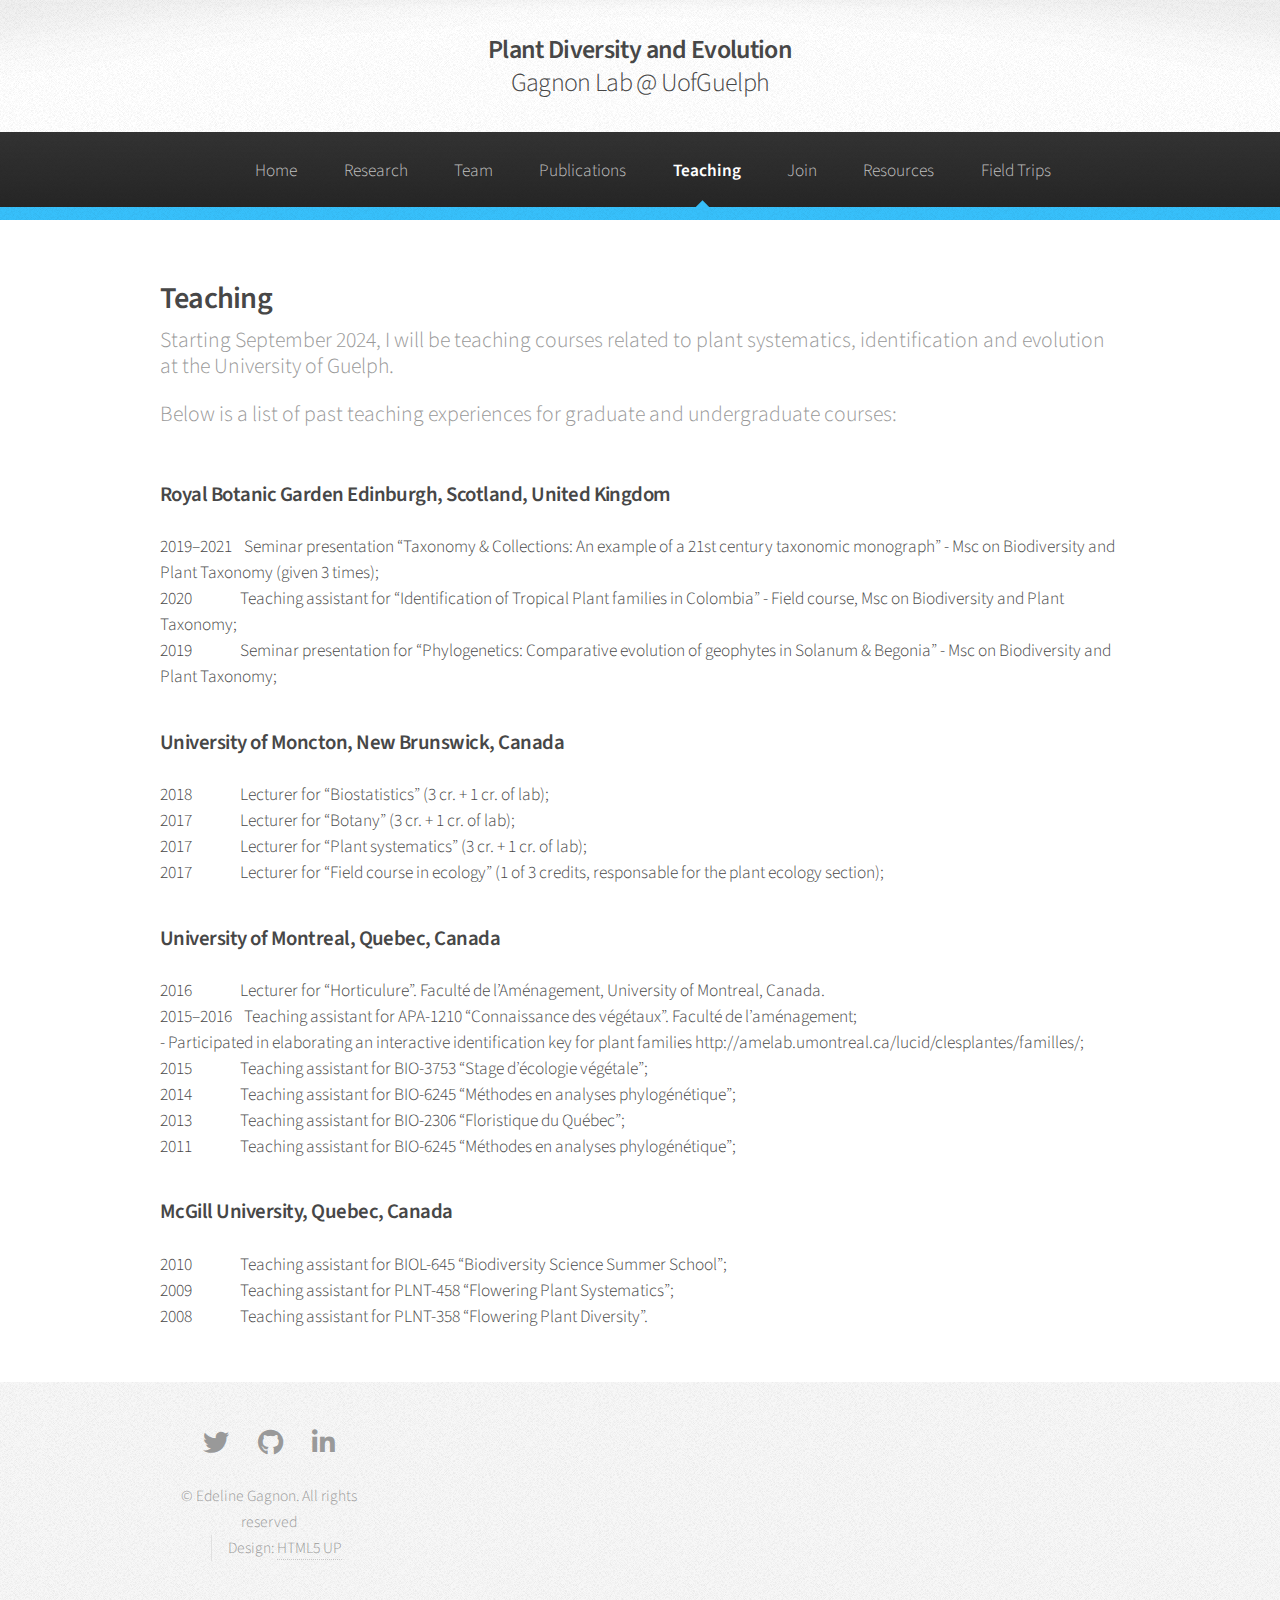
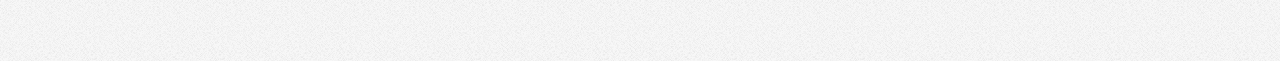
<file: teaching.html>
<!DOCTYPE HTML>
<!--
	Arcana by HTML5 UP
	html5up.net | @ajlkn
	Free for personal and commercial use under the CCA 3.0 license (html5up.net/license)
-->
<html>
	<head>
		<title>Teaching | Gagnon Lab</title>
		<meta charset="utf-8" />
		<meta name="viewport" content="width=device-width, initial-scale=1, user-scalable=no" />
		<link rel="stylesheet" href="assets/css/main.css" />
	</head>
	<body class="is-preload">
		<div id="page-wrapper">

			<!-- Header -->
				<div id="header">

					<!-- Logo -->
					<h1><a href="index.html" id="logo">Plant Diversity and Evolution <br><em>Gagnon Lab @ <a href="https://www.uoguelph.ca/ib/edelinegagnon">UofGuelph</em></a></a></h1>

					<!-- Nav -->
						<nav id="nav">
							<ul>
								<li><a href="index.html">Home</a></li>
								<li ><a href="research.html">Research</a></li>
								<li>
									<a href="#">Team</a>
									<ul>
										<li><a href="gagnon_cv.html">Edeline Gagnon</a></li>
										<li><a href="alumni.html">Alumni</a></li>
									</ul>
								</li>
								<li><a href="publications.html">Publications</a></li>
								<li class="current"><a href="teaching.html">Teaching</a></li>
								<li><a href="prospectives.html">Join</a></li>
								<li><a href="resources.html">Resources</a></li>
								<li><a href="fieldtrips.html">Field Trips</a></li>


								
							</ul>
						</nav>

				</div>


			<!-- Main -->
				<section class="wrapper style1">
					<div class="container">
						<div id="content">

							<!-- Content -->

								<article>
									<header>
										<h2>Teaching</h2>
										<p>Starting September 2024, I will be teaching courses related to plant systematics, identification and evolution at the University of Guelph.
											
										</p>
										<p>Below is a list of past teaching experiences for graduate and undergraduate courses:
											
										</p>
									</header>

									<h3>Royal Botanic Garden Edinburgh, Scotland, United Kingdom </h3>
									<p>
										2019–2021&nbsp;&nbsp;&nbsp;&nbsp;Seminar presentation “Taxonomy & Collections: An example of a 21st century taxonomic monograph” - Msc on Biodiversity and Plant Taxonomy (given 3 times);
										<br>2020&nbsp;&nbsp;&nbsp;&nbsp;&nbsp;&nbsp;&nbsp;&nbsp;&nbsp;&nbsp;&nbsp;&nbsp;&nbsp;&nbsp;&nbsp;&nbsp;Teaching assistant for  “Identification of Tropical Plant families in Colombia” - Field course, Msc on Biodiversity and Plant Taxonomy;
										<br>2019&nbsp;&nbsp;&nbsp;&nbsp;&nbsp;&nbsp;&nbsp;&nbsp;&nbsp;&nbsp;&nbsp;&nbsp;&nbsp;&nbsp;&nbsp;&nbsp;Seminar presentation for “Phylogenetics: Comparative evolution of geophytes in Solanum & Begonia” -  Msc on Biodiversity and Plant Taxonomy; 
										<br>


									<h3>University of Moncton, New Brunswick, Canada </h3>
									<p>
										2018&nbsp;&nbsp;&nbsp;&nbsp;&nbsp;&nbsp;&nbsp;&nbsp;&nbsp;&nbsp;&nbsp;&nbsp;&nbsp;&nbsp;&nbsp;&nbsp;Lecturer for “Biostatistics” (3 cr. + 1 cr. of lab);
									<br>2017&nbsp;&nbsp;&nbsp;&nbsp;&nbsp;&nbsp;&nbsp;&nbsp;&nbsp;&nbsp;&nbsp;&nbsp;&nbsp;&nbsp;&nbsp;&nbsp;Lecturer for “Botany” (3 cr. + 1 cr. of lab);
									<br>2017&nbsp;&nbsp;&nbsp;&nbsp;&nbsp;&nbsp;&nbsp;&nbsp;&nbsp;&nbsp;&nbsp;&nbsp;&nbsp;&nbsp;&nbsp;&nbsp;Lecturer for “Plant systematics” (3 cr. + 1 cr. of lab);
									<br>2017&nbsp;&nbsp;&nbsp;&nbsp;&nbsp;&nbsp;&nbsp;&nbsp;&nbsp;&nbsp;&nbsp;&nbsp;&nbsp;&nbsp;&nbsp;&nbsp;Lecturer for “Field course in ecology” (1 of 3 credits, responsable for the plant ecology section);

									</p>

									<h3>University of Montreal, Quebec, Canada</h3>
									<p>
										2016&nbsp;&nbsp;&nbsp;&nbsp;&nbsp;&nbsp;&nbsp;&nbsp;&nbsp;&nbsp;&nbsp;&nbsp;&nbsp;&nbsp;&nbsp;&nbsp;Lecturer for “Horticulure”. Faculté de l’Aménagement, University of Montreal, Canada.
									<br>2015–2016&nbsp;&nbsp;&nbsp;&nbsp;Teaching assistant for APA-1210 “Connaissance des végétaux”. Faculté de l’aménagement;
									<br>-	Participated in elaborating an interactive identification key for plant families http://amelab.umontreal.ca/lucid/clesplantes/familles/;
									<br>2015&nbsp;&nbsp;&nbsp;&nbsp;&nbsp;&nbsp;&nbsp;&nbsp;&nbsp;&nbsp;&nbsp;&nbsp;&nbsp;&nbsp;&nbsp;&nbsp;Teaching assistant for BIO-3753 “Stage d’écologie végétale”;
									<br>2014&nbsp;&nbsp;&nbsp;&nbsp;&nbsp;&nbsp;&nbsp;&nbsp;&nbsp;&nbsp;&nbsp;&nbsp;&nbsp;&nbsp;&nbsp;&nbsp;Teaching assistant for BIO-6245 “Méthodes en analyses phylogénétique”;
									<br>2013&nbsp;&nbsp;&nbsp;&nbsp;&nbsp;&nbsp;&nbsp;&nbsp;&nbsp;&nbsp;&nbsp;&nbsp;&nbsp;&nbsp;&nbsp;&nbsp;Teaching assistant for BIO-2306 “Floristique du Québec”; 
									<br>2011&nbsp;&nbsp;&nbsp;&nbsp;&nbsp;&nbsp;&nbsp;&nbsp;&nbsp;&nbsp;&nbsp;&nbsp;&nbsp;&nbsp;&nbsp;&nbsp;Teaching assistant for BIO-6245 “Méthodes en analyses phylogénétique”;

								</p>

									<h3>McGill University, Quebec, Canada </h3>
									<p>
									2010&nbsp;&nbsp;&nbsp;&nbsp;&nbsp;&nbsp;&nbsp;&nbsp;&nbsp;&nbsp;&nbsp;&nbsp;&nbsp;&nbsp;&nbsp;&nbsp;Teaching assistant for BIOL-645 “Biodiversity Science Summer School”;
									<br>2009&nbsp;&nbsp;&nbsp;&nbsp;&nbsp;&nbsp;&nbsp;&nbsp;&nbsp;&nbsp;&nbsp;&nbsp;&nbsp;&nbsp;&nbsp;&nbsp;Teaching assistant for PLNT-458 “Flowering Plant Systematics”;
									<br>2008&nbsp;&nbsp;&nbsp;&nbsp;&nbsp;&nbsp;&nbsp;&nbsp;&nbsp;&nbsp;&nbsp;&nbsp;&nbsp;&nbsp;&nbsp;&nbsp;Teaching assistant for PLNT-358 “Flowering Plant Diversity”.

									</p>
								</article>

						</div>
					</div>
				</section>

			<!-- Footer -->
				<div id="footer">
					<div class="container">
						<div class="row">
							<section class="col-3 col-6-narrower col-12-mobilep">


					<!-- Icons -->
						<ul class="icons">
							<li><a href="https://twitter.com/EdelineGagnon" class="icon brands fa-twitter"><span class="label">Twitter</span></a></li>
							<li><a href="https://github.com/edgagnon" class="icon brands fa-github"><span class="label">GitHub</span></a></li>
							<li><a href="https://www.linkedin.com/in/edeline-gagnon-9bb0004b/?originalSubdomain=de" class="icon brands fa-linkedin-in"><span class="label">LinkedIn</span></a></li>
						</ul>

					<!-- Copyright -->
						<div class="copyright">
							<ul class="menu">
								<li>&copy; Edeline Gagnon. All rights reserved</li><li>Design: <a href="http://html5up.net">HTML5 UP</a></li>
							</ul>
						</div>

				</div>

		</div>

		<!-- Scripts -->
			<script src="assets/js/jquery.min.js"></script>
			<script src="assets/js/jquery.dropotron.min.js"></script>
			<script src="assets/js/browser.min.js"></script>
			<script src="assets/js/breakpoints.min.js"></script>
			<script src="assets/js/util.js"></script>
			<script src="assets/js/main.js"></script>

	</body>
</html>
</file>
<file: assets/css/main.css>
@import url("fontawesome-all.min.css");
@import url("https://fonts.googleapis.com/css?family=Source+Sans+Pro:300,300italic,600,600italic");

/*
	Arcana by HTML5 UP
	html5up.net | @ajlkn
	Free for personal and commercial use under the CCA 3.0 license (html5up.net/license)
*/

html, body, div, span, applet, object,
iframe, h1, h2, h3, h4, h5, h6, p, blockquote,
pre, a, abbr, acronym, address, big, cite,
code, del, dfn, em, img, ins, kbd, q, s, samp,
small, strike, strong, sub, sup, tt, var, b,
u, i, center, dl, dt, dd, ol, ul, li, fieldset,
form, label, legend, table, caption, tbody,
tfoot, thead, tr, th, td, article, aside,
canvas, details, embed, figure, figcaption,
footer, header, hgroup, menu, nav, output, ruby,
section, summary, time, mark, audio, video {
	margin: 0;
	padding: 0;
	border: 0;
	font-size: 100%;
	font: inherit;
	vertical-align: baseline;}

article, aside, details, figcaption, figure,
footer, header, hgroup, menu, nav, section {
	display: block;}

body {
	line-height: 1;
}

ol, ul {
	list-style: none;
}

blockquote, q {
	quotes: none;
}

	blockquote:before, blockquote:after, q:before, q:after {
		content: '';
		content: none;
	}

table {
	border-collapse: collapse;
	border-spacing: 0;
}

body {
	-webkit-text-size-adjust: none;
}

mark {
	background-color: transparent;
	color: inherit;
}

input::-moz-focus-inner {
	border: 0;
	padding: 0;
}

input, select, textarea {
	-moz-appearance: none;
	-webkit-appearance: none;
	-ms-appearance: none;
	appearance: none;
}

/* Basic */

	html {
		box-sizing: border-box;
	}

	*, *:before, *:after {
		box-sizing: inherit;
	}

	body {
		background: #f7f7f7 url("images/bg01.png");
	}

		body.is-preload *, body.is-preload *:before, body.is-preload *:after {
			-moz-animation: none !important;
			-webkit-animation: none !important;
			-ms-animation: none !important;
			animation: none !important;
			-moz-transition: none !important;
			-webkit-transition: none !important;
			-ms-transition: none !important;
			transition: none !important;
		}

	body, input, select, textarea {
		color: #474747;
		font-family: 'Source Sans Pro', sans-serif;
		font-size: 16pt;
		font-weight: 300;
		line-height: 1.65em;
	}

	a {
		-moz-transition: color 0.2s ease-in-out, border-color 0.2s ease-in-out, opacity 0.2s ease-in-out;
		-webkit-transition: color 0.2s ease-in-out, border-color 0.2s ease-in-out, opacity 0.2s ease-in-out;
		-ms-transition: color 0.2s ease-in-out, border-color 0.2s ease-in-out, opacity 0.2s ease-in-out;
		transition: color 0.2s ease-in-out, border-color 0.2s ease-in-out, opacity 0.2s ease-in-out;
		color: #37c0fb;
		text-decoration: none;
		border-bottom: dotted 1px;
	}

		a:hover {
			color: #37c0fb;
			border-bottom-color: transparent;
		}

	strong, b {
		font-weight: 600;
	}

	em, i {
		font-style: italic;
	}

	p, ul, ol, dl, table, blockquote {
		margin: 0 0 2em 0;
	}

	h1, h2, h3, h4, h5, h6 {
		color: inherit;
		font-weight: 600;
		line-height: 1.75em;
		margin-bottom: 1em;
	}

		h1 a, h2 a, h3 a, h4 a, h5 a, h6 a {
			color: inherit;
			text-decoration: none;
		}

		h1 em, h2 em, h3 em, h4 em, h5 em, h6 em {
			font-style: normal;
			font-weight: 300;
		}

	h2 {
		font-size: 1.75em;
		letter-spacing: -0.025em;
	}

	h3 {
		font-size: 1.2em;
		letter-spacing: -0.025em;
	}

	sub {
		font-size: 0.8em;
		position: relative;
		top: 0.5em;
	}

	sup {
		font-size: 0.8em;
		position: relative;
		top: -0.5em;
	}

	hr {
		border-top: solid 1px #e0e0e0;
		border: 0;
		margin-bottom: 1.5em;
	}

	blockquote {
		border-left: solid 0.5em #e0e0e0;
		font-style: italic;
		padding: 1em 0 1em 2em;
	}

/* Container */

	.container {
		margin: 0 auto;
		max-width: 100%;
		width: 1400px;
	}

		@media screen and (max-width: 1680px) {

			.container {
				width: 1200px;
			}

		}

		@media screen and (max-width: 1280px) {

			.container {
				width: 960px;
			}

		}

		@media screen and (max-width: 980px) {

			.container {
				width: 95%;
			}

		}

		@media screen and (max-width: 840px) {

			.container {
				width: 95%;
			}

		}

		@media screen and (max-width: 736px) {

			.container {
				width: 90%;
			}

		}

		@media screen and (max-width: 480px) {

			.container {
				width: 100%;
			}

		}

/* Row */

	.row {
		display: flex;
		flex-wrap: wrap;
		box-sizing: border-box;
		align-items: stretch;
	}

		.row > * {
			box-sizing: border-box;
		}

		.row.gtr-uniform > * > :last-child {
			margin-bottom: 0;
		}

		.row.aln-left {
			justify-content: flex-start;
		}

		.row.aln-center {
			justify-content: center;
		}

		.row.aln-right {
			justify-content: flex-end;
		}

		.row.aln-top {
			align-items: flex-start;
		}

		.row.aln-middle {
			align-items: center;
		}

		.row.aln-bottom {
			align-items: flex-end;
		}

		.row > .imp {
			order: -1;
		}

		.row > .col-1 {
			width: 8.33333%;
		}

		.row > .off-1 {
			margin-left: 8.33333%;
		}

		.row > .col-2 {
			width: 16.66667%;
		}

		.row > .off-2 {
			margin-left: 16.66667%;
		}

		.row > .col-3 {
			width: 25%;
		}

		.row > .off-3 {
			margin-left: 25%;
		}

		.row > .col-4 {
			width: 33.33333%;
		}

		.row > .off-4 {
			margin-left: 33.33333%;
		}

		.row > .col-5 {
			width: 41.66667%;
		}

		.row > .off-5 {
			margin-left: 41.66667%;
		}

		.row > .col-6 {
			width: 50%;
		}

		.row > .off-6 {
			margin-left: 50%;
		}

		.row > .col-7 {
			width: 58.33333%;
		}

		.row > .off-7 {
			margin-left: 58.33333%;
		}

		.row > .col-8 {
			width: 66.66667%;
		}

		.row > .off-8 {
			margin-left: 66.66667%;
		}

		.row > .col-9 {
			width: 75%;
		}

		.row > .off-9 {
			margin-left: 75%;
		}

		.row > .col-10 {
			width: 83.33333%;
		}

		.row > .off-10 {
			margin-left: 83.33333%;
		}

		.row > .col-11 {
			width: 91.66667%;
		}

		.row > .off-11 {
			margin-left: 91.66667%;
		}

		.row > .col-12 {
			width: 100%;
		}

		.row > .off-12 {
			margin-left: 100%;
		}

		.row.gtr-0 {
			margin-top: 0px;
			margin-left: 0px;
		}

			.row.gtr-0 > * {
				padding: 0px 0 0 0px;
			}

			.row.gtr-0.gtr-uniform {
				margin-top: 0px;
			}

				.row.gtr-0.gtr-uniform > * {
					padding-top: 0px;
				}

		.row.gtr-25 {
			margin-top: -12.5px;
			margin-left: -12.5px;
		}

			.row.gtr-25 > * {
				padding: 12.5px 0 0 12.5px;
			}

			.row.gtr-25.gtr-uniform {
				margin-top: -12.5px;
			}

				.row.gtr-25.gtr-uniform > * {
					padding-top: 12.5px;
				}

		.row.gtr-50 {
			margin-top: -25px;
			margin-left: -25px;
		}

			.row.gtr-50 > * {
				padding: 25px 0 0 25px;
			}

			.row.gtr-50.gtr-uniform {
				margin-top: -25px;
			}

				.row.gtr-50.gtr-uniform > * {
					padding-top: 25px;
				}

		.row {
			margin-top: -50px;
			margin-left: -50px;
		}

			.row > * {
				padding: 50px 0 0 50px;
			}

			.row.gtr-uniform {
				margin-top: -50px;
			}

				.row.gtr-uniform > * {
					padding-top: 50px;
				}

		.row.gtr-150 {
			margin-top: -75px;
			margin-left: -75px;
		}

			.row.gtr-150 > * {
				padding: 75px 0 0 75px;
			}

			.row.gtr-150.gtr-uniform {
				margin-top: -75px;
			}

				.row.gtr-150.gtr-uniform > * {
					padding-top: 75px;
				}

		.row.gtr-200 {
			margin-top: -100px;
			margin-left: -100px;
		}

			.row.gtr-200 > * {
				padding: 100px 0 0 100px;
			}

			.row.gtr-200.gtr-uniform {
				margin-top: -100px;
			}

				.row.gtr-200.gtr-uniform > * {
					padding-top: 100px;
				}

		@media screen and (max-width: 1680px) {

			.row {
				display: flex;
				flex-wrap: wrap;
				box-sizing: border-box;
				align-items: stretch;
			}

				.row > * {
					box-sizing: border-box;
				}

				.row.gtr-uniform > * > :last-child {
					margin-bottom: 0;
				}

				.row.aln-left {
					justify-content: flex-start;
				}

				.row.aln-center {
					justify-content: center;
				}

				.row.aln-right {
					justify-content: flex-end;
				}

				.row.aln-top {
					align-items: flex-start;
				}

				.row.aln-middle {
					align-items: center;
				}

				.row.aln-bottom {
					align-items: flex-end;
				}

				.row > .imp-wide {
					order: -1;
				}

				.row > .col-1-wide {
					width: 8.33333%;
				}

				.row > .off-1-wide {
					margin-left: 8.33333%;
				}

				.row > .col-2-wide {
					width: 16.66667%;
				}

				.row > .off-2-wide {
					margin-left: 16.66667%;
				}

				.row > .col-3-wide {
					width: 25%;
				}

				.row > .off-3-wide {
					margin-left: 25%;
				}

				.row > .col-4-wide {
					width: 33.33333%;
				}

				.row > .off-4-wide {
					margin-left: 33.33333%;
				}

				.row > .col-5-wide {
					width: 41.66667%;
				}

				.row > .off-5-wide {
					margin-left: 41.66667%;
				}

				.row > .col-6-wide {
					width: 50%;
				}

				.row > .off-6-wide {
					margin-left: 50%;
				}

				.row > .col-7-wide {
					width: 58.33333%;
				}

				.row > .off-7-wide {
					margin-left: 58.33333%;
				}

				.row > .col-8-wide {
					width: 66.66667%;
				}

				.row > .off-8-wide {
					margin-left: 66.66667%;
				}

				.row > .col-9-wide {
					width: 75%;
				}

				.row > .off-9-wide {
					margin-left: 75%;
				}

				.row > .col-10-wide {
					width: 83.33333%;
				}

				.row > .off-10-wide {
					margin-left: 83.33333%;
				}

				.row > .col-11-wide {
					width: 91.66667%;
				}

				.row > .off-11-wide {
					margin-left: 91.66667%;
				}

				.row > .col-12-wide {
					width: 100%;
				}

				.row > .off-12-wide {
					margin-left: 100%;
				}

				.row.gtr-0 {
					margin-top: 0px;
					margin-left: 0px;
				}

					.row.gtr-0 > * {
						padding: 0px 0 0 0px;
					}

					.row.gtr-0.gtr-uniform {
						margin-top: 0px;
					}

						.row.gtr-0.gtr-uniform > * {
							padding-top: 0px;
						}

				.row.gtr-25 {
					margin-top: -10px;
					margin-left: -10px;
				}

					.row.gtr-25 > * {
						padding: 10px 0 0 10px;
					}

					.row.gtr-25.gtr-uniform {
						margin-top: -10px;
					}

						.row.gtr-25.gtr-uniform > * {
							padding-top: 10px;
						}

				.row.gtr-50 {
					margin-top: -20px;
					margin-left: -20px;
				}

					.row.gtr-50 > * {
						padding: 20px 0 0 20px;
					}

					.row.gtr-50.gtr-uniform {
						margin-top: -20px;
					}

						.row.gtr-50.gtr-uniform > * {
							padding-top: 20px;
						}

				.row {
					margin-top: -40px;
					margin-left: -40px;
				}

					.row > * {
						padding: 40px 0 0 40px;
					}

					.row.gtr-uniform {
						margin-top: -40px;
					}

						.row.gtr-uniform > * {
							padding-top: 40px;
						}

				.row.gtr-150 {
					margin-top: -60px;
					margin-left: -60px;
				}

					.row.gtr-150 > * {
						padding: 60px 0 0 60px;
					}

					.row.gtr-150.gtr-uniform {
						margin-top: -60px;
					}

						.row.gtr-150.gtr-uniform > * {
							padding-top: 60px;
						}

				.row.gtr-200 {
					margin-top: -80px;
					margin-left: -80px;
				}

					.row.gtr-200 > * {
						padding: 80px 0 0 80px;
					}

					.row.gtr-200.gtr-uniform {
						margin-top: -80px;
					}

						.row.gtr-200.gtr-uniform > * {
							padding-top: 80px;
						}

		}

		@media screen and (max-width: 1280px) {

			.row {
				display: flex;
				flex-wrap: wrap;
				box-sizing: border-box;
				align-items: stretch;
			}

				.row > * {
					box-sizing: border-box;
				}

				.row.gtr-uniform > * > :last-child {
					margin-bottom: 0;
				}

				.row.aln-left {
					justify-content: flex-start;
				}

				.row.aln-center {
					justify-content: center;
				}

				.row.aln-right {
					justify-content: flex-end;
				}

				.row.aln-top {
					align-items: flex-start;
				}

				.row.aln-middle {
					align-items: center;
				}

				.row.aln-bottom {
					align-items: flex-end;
				}

				.row > .imp-normal {
					order: -1;
				}

				.row > .col-1-normal {
					width: 8.33333%;
				}

				.row > .off-1-normal {
					margin-left: 8.33333%;
				}

				.row > .col-2-normal {
					width: 16.66667%;
				}

				.row > .off-2-normal {
					margin-left: 16.66667%;
				}

				.row > .col-3-normal {
					width: 25%;
				}

				.row > .off-3-normal {
					margin-left: 25%;
				}

				.row > .col-4-normal {
					width: 33.33333%;
				}

				.row > .off-4-normal {
					margin-left: 33.33333%;
				}

				.row > .col-5-normal {
					width: 41.66667%;
				}

				.row > .off-5-normal {
					margin-left: 41.66667%;
				}

				.row > .col-6-normal {
					width: 50%;
				}

				.row > .off-6-normal {
					margin-left: 50%;
				}

				.row > .col-7-normal {
					width: 58.33333%;
				}

				.row > .off-7-normal {
					margin-left: 58.33333%;
				}

				.row > .col-8-normal {
					width: 66.66667%;
				}

				.row > .off-8-normal {
					margin-left: 66.66667%;
				}

				.row > .col-9-normal {
					width: 75%;
				}

				.row > .off-9-normal {
					margin-left: 75%;
				}

				.row > .col-10-normal {
					width: 83.33333%;
				}

				.row > .off-10-normal {
					margin-left: 83.33333%;
				}

				.row > .col-11-normal {
					width: 91.66667%;
				}

				.row > .off-11-normal {
					margin-left: 91.66667%;
				}

				.row > .col-12-normal {
					width: 100%;
				}

				.row > .off-12-normal {
					margin-left: 100%;
				}

				.row.gtr-0 {
					margin-top: 0px;
					margin-left: 0px;
				}

					.row.gtr-0 > * {
						padding: 0px 0 0 0px;
					}

					.row.gtr-0.gtr-uniform {
						margin-top: 0px;
					}

						.row.gtr-0.gtr-uniform > * {
							padding-top: 0px;
						}

				.row.gtr-25 {
					margin-top: -7.5px;
					margin-left: -7.5px;
				}

					.row.gtr-25 > * {
						padding: 7.5px 0 0 7.5px;
					}

					.row.gtr-25.gtr-uniform {
						margin-top: -7.5px;
					}

						.row.gtr-25.gtr-uniform > * {
							padding-top: 7.5px;
						}

				.row.gtr-50 {
					margin-top: -15px;
					margin-left: -15px;
				}

					.row.gtr-50 > * {
						padding: 15px 0 0 15px;
					}

					.row.gtr-50.gtr-uniform {
						margin-top: -15px;
					}

						.row.gtr-50.gtr-uniform > * {
							padding-top: 15px;
						}

				.row {
					margin-top: -30px;
					margin-left: -30px;
				}

					.row > * {
						padding: 30px 0 0 30px;
					}

					.row.gtr-uniform {
						margin-top: -30px;
					}

						.row.gtr-uniform > * {
							padding-top: 30px;
						}

				.row.gtr-150 {
					margin-top: -45px;
					margin-left: -45px;
				}

					.row.gtr-150 > * {
						padding: 45px 0 0 45px;
					}

					.row.gtr-150.gtr-uniform {
						margin-top: -45px;
					}

						.row.gtr-150.gtr-uniform > * {
							padding-top: 45px;
						}

				.row.gtr-200 {
					margin-top: -60px;
					margin-left: -60px;
				}

					.row.gtr-200 > * {
						padding: 60px 0 0 60px;
					}

					.row.gtr-200.gtr-uniform {
						margin-top: -60px;
					}

						.row.gtr-200.gtr-uniform > * {
							padding-top: 60px;
						}

		}

		@media screen and (max-width: 980px) {

			.row {
				display: flex;
				flex-wrap: wrap;
				box-sizing: border-box;
				align-items: stretch;
			}

				.row > * {
					box-sizing: border-box;
				}

				.row.gtr-uniform > * > :last-child {
					margin-bottom: 0;
				}

				.row.aln-left {
					justify-content: flex-start;
				}

				.row.aln-center {
					justify-content: center;
				}

				.row.aln-right {
					justify-content: flex-end;
				}

				.row.aln-top {
					align-items: flex-start;
				}

				.row.aln-middle {
					align-items: center;
				}

				.row.aln-bottom {
					align-items: flex-end;
				}

				.row > .imp-narrow {
					order: -1;
				}

				.row > .col-1-narrow {
					width: 8.33333%;
				}

				.row > .off-1-narrow {
					margin-left: 8.33333%;
				}

				.row > .col-2-narrow {
					width: 16.66667%;
				}

				.row > .off-2-narrow {
					margin-left: 16.66667%;
				}

				.row > .col-3-narrow {
					width: 25%;
				}

				.row > .off-3-narrow {
					margin-left: 25%;
				}

				.row > .col-4-narrow {
					width: 33.33333%;
				}

				.row > .off-4-narrow {
					margin-left: 33.33333%;
				}

				.row > .col-5-narrow {
					width: 41.66667%;
				}

				.row > .off-5-narrow {
					margin-left: 41.66667%;
				}

				.row > .col-6-narrow {
					width: 50%;
				}

				.row > .off-6-narrow {
					margin-left: 50%;
				}

				.row > .col-7-narrow {
					width: 58.33333%;
				}

				.row > .off-7-narrow {
					margin-left: 58.33333%;
				}

				.row > .col-8-narrow {
					width: 66.66667%;
				}

				.row > .off-8-narrow {
					margin-left: 66.66667%;
				}

				.row > .col-9-narrow {
					width: 75%;
				}

				.row > .off-9-narrow {
					margin-left: 75%;
				}

				.row > .col-10-narrow {
					width: 83.33333%;
				}

				.row > .off-10-narrow {
					margin-left: 83.33333%;
				}

				.row > .col-11-narrow {
					width: 91.66667%;
				}

				.row > .off-11-narrow {
					margin-left: 91.66667%;
				}

				.row > .col-12-narrow {
					width: 100%;
				}

				.row > .off-12-narrow {
					margin-left: 100%;
				}

				.row.gtr-0 {
					margin-top: 0px;
					margin-left: 0px;
				}

					.row.gtr-0 > * {
						padding: 0px 0 0 0px;
					}

					.row.gtr-0.gtr-uniform {
						margin-top: 0px;
					}

						.row.gtr-0.gtr-uniform > * {
							padding-top: 0px;
						}

				.row.gtr-25 {
					margin-top: -7.5px;
					margin-left: -7.5px;
				}

					.row.gtr-25 > * {
						padding: 7.5px 0 0 7.5px;
					}

					.row.gtr-25.gtr-uniform {
						margin-top: -7.5px;
					}

						.row.gtr-25.gtr-uniform > * {
							padding-top: 7.5px;
						}

				.row.gtr-50 {
					margin-top: -15px;
					margin-left: -15px;
				}

					.row.gtr-50 > * {
						padding: 15px 0 0 15px;
					}

					.row.gtr-50.gtr-uniform {
						margin-top: -15px;
					}

						.row.gtr-50.gtr-uniform > * {
							padding-top: 15px;
						}

				.row {
					margin-top: -30px;
					margin-left: -30px;
				}

					.row > * {
						padding: 30px 0 0 30px;
					}

					.row.gtr-uniform {
						margin-top: -30px;
					}

						.row.gtr-uniform > * {
							padding-top: 30px;
						}

				.row.gtr-150 {
					margin-top: -45px;
					margin-left: -45px;
				}

					.row.gtr-150 > * {
						padding: 45px 0 0 45px;
					}

					.row.gtr-150.gtr-uniform {
						margin-top: -45px;
					}

						.row.gtr-150.gtr-uniform > * {
							padding-top: 45px;
						}

				.row.gtr-200 {
					margin-top: -60px;
					margin-left: -60px;
				}

					.row.gtr-200 > * {
						padding: 60px 0 0 60px;
					}

					.row.gtr-200.gtr-uniform {
						margin-top: -60px;
					}

						.row.gtr-200.gtr-uniform > * {
							padding-top: 60px;
						}

		}

		@media screen and (max-width: 840px) {

			.row {
				display: flex;
				flex-wrap: wrap;
				box-sizing: border-box;
				align-items: stretch;
			}

				.row > * {
					box-sizing: border-box;
				}

				.row.gtr-uniform > * > :last-child {
					margin-bottom: 0;
				}

				.row.aln-left {
					justify-content: flex-start;
				}

				.row.aln-center {
					justify-content: center;
				}

				.row.aln-right {
					justify-content: flex-end;
				}

				.row.aln-top {
					align-items: flex-start;
				}

				.row.aln-middle {
					align-items: center;
				}

				.row.aln-bottom {
					align-items: flex-end;
				}

				.row > .imp-narrower {
					order: -1;
				}

				.row > .col-1-narrower {
					width: 8.33333%;
				}

				.row > .off-1-narrower {
					margin-left: 8.33333%;
				}

				.row > .col-2-narrower {
					width: 16.66667%;
				}

				.row > .off-2-narrower {
					margin-left: 16.66667%;
				}

				.row > .col-3-narrower {
					width: 25%;
				}

				.row > .off-3-narrower {
					margin-left: 25%;
				}

				.row > .col-4-narrower {
					width: 33.33333%;
				}

				.row > .off-4-narrower {
					margin-left: 33.33333%;
				}

				.row > .col-5-narrower {
					width: 41.66667%;
				}

				.row > .off-5-narrower {
					margin-left: 41.66667%;
				}

				.row > .col-6-narrower {
					width: 50%;
				}

				.row > .off-6-narrower {
					margin-left: 50%;
				}

				.row > .col-7-narrower {
					width: 58.33333%;
				}

				.row > .off-7-narrower {
					margin-left: 58.33333%;
				}

				.row > .col-8-narrower {
					width: 66.66667%;
				}

				.row > .off-8-narrower {
					margin-left: 66.66667%;
				}

				.row > .col-9-narrower {
					width: 75%;
				}

				.row > .off-9-narrower {
					margin-left: 75%;
				}

				.row > .col-10-narrower {
					width: 83.33333%;
				}

				.row > .off-10-narrower {
					margin-left: 83.33333%;
				}

				.row > .col-11-narrower {
					width: 91.66667%;
				}

				.row > .off-11-narrower {
					margin-left: 91.66667%;
				}

				.row > .col-12-narrower {
					width: 100%;
				}

				.row > .off-12-narrower {
					margin-left: 100%;
				}

				.row.gtr-0 {
					margin-top: 0px;
					margin-left: 0px;
				}

					.row.gtr-0 > * {
						padding: 0px 0 0 0px;
					}

					.row.gtr-0.gtr-uniform {
						margin-top: 0px;
					}

						.row.gtr-0.gtr-uniform > * {
							padding-top: 0px;
						}

				.row.gtr-25 {
					margin-top: -7.5px;
					margin-left: -7.5px;
				}

					.row.gtr-25 > * {
						padding: 7.5px 0 0 7.5px;
					}

					.row.gtr-25.gtr-uniform {
						margin-top: -7.5px;
					}

						.row.gtr-25.gtr-uniform > * {
							padding-top: 7.5px;
						}

				.row.gtr-50 {
					margin-top: -15px;
					margin-left: -15px;
				}

					.row.gtr-50 > * {
						padding: 15px 0 0 15px;
					}

					.row.gtr-50.gtr-uniform {
						margin-top: -15px;
					}

						.row.gtr-50.gtr-uniform > * {
							padding-top: 15px;
						}

				.row {
					margin-top: -30px;
					margin-left: -30px;
				}

					.row > * {
						padding: 30px 0 0 30px;
					}

					.row.gtr-uniform {
						margin-top: -30px;
					}

						.row.gtr-uniform > * {
							padding-top: 30px;
						}

				.row.gtr-150 {
					margin-top: -45px;
					margin-left: -45px;
				}

					.row.gtr-150 > * {
						padding: 45px 0 0 45px;
					}

					.row.gtr-150.gtr-uniform {
						margin-top: -45px;
					}

						.row.gtr-150.gtr-uniform > * {
							padding-top: 45px;
						}

				.row.gtr-200 {
					margin-top: -60px;
					margin-left: -60px;
				}

					.row.gtr-200 > * {
						padding: 60px 0 0 60px;
					}

					.row.gtr-200.gtr-uniform {
						margin-top: -60px;
					}

						.row.gtr-200.gtr-uniform > * {
							padding-top: 60px;
						}

		}

		@media screen and (max-width: 736px) {

			.row {
				display: flex;
				flex-wrap: wrap;
				box-sizing: border-box;
				align-items: stretch;
			}

				.row > * {
					box-sizing: border-box;
				}

				.row.gtr-uniform > * > :last-child {
					margin-bottom: 0;
				}

				.row.aln-left {
					justify-content: flex-start;
				}

				.row.aln-center {
					justify-content: center;
				}

				.row.aln-right {
					justify-content: flex-end;
				}

				.row.aln-top {
					align-items: flex-start;
				}

				.row.aln-middle {
					align-items: center;
				}

				.row.aln-bottom {
					align-items: flex-end;
				}

				.row > .imp-mobile {
					order: -1;
				}

				.row > .col-1-mobile {
					width: 8.33333%;
				}

				.row > .off-1-mobile {
					margin-left: 8.33333%;
				}

				.row > .col-2-mobile {
					width: 16.66667%;
				}

				.row > .off-2-mobile {
					margin-left: 16.66667%;
				}

				.row > .col-3-mobile {
					width: 25%;
				}

				.row > .off-3-mobile {
					margin-left: 25%;
				}

				.row > .col-4-mobile {
					width: 33.33333%;
				}

				.row > .off-4-mobile {
					margin-left: 33.33333%;
				}

				.row > .col-5-mobile {
					width: 41.66667%;
				}

				.row > .off-5-mobile {
					margin-left: 41.66667%;
				}

				.row > .col-6-mobile {
					width: 50%;
				}

				.row > .off-6-mobile {
					margin-left: 50%;
				}

				.row > .col-7-mobile {
					width: 58.33333%;
				}

				.row > .off-7-mobile {
					margin-left: 58.33333%;
				}

				.row > .col-8-mobile {
					width: 66.66667%;
				}

				.row > .off-8-mobile {
					margin-left: 66.66667%;
				}

				.row > .col-9-mobile {
					width: 75%;
				}

				.row > .off-9-mobile {
					margin-left: 75%;
				}

				.row > .col-10-mobile {
					width: 83.33333%;
				}

				.row > .off-10-mobile {
					margin-left: 83.33333%;
				}

				.row > .col-11-mobile {
					width: 91.66667%;
				}

				.row > .off-11-mobile {
					margin-left: 91.66667%;
				}

				.row > .col-12-mobile {
					width: 100%;
				}

				.row > .off-12-mobile {
					margin-left: 100%;
				}

				.row.gtr-0 {
					margin-top: 0px;
					margin-left: 0px;
				}

					.row.gtr-0 > * {
						padding: 0px 0 0 0px;
					}

					.row.gtr-0.gtr-uniform {
						margin-top: 0px;
					}

						.row.gtr-0.gtr-uniform > * {
							padding-top: 0px;
						}

				.row.gtr-25 {
					margin-top: -5px;
					margin-left: -5px;
				}

					.row.gtr-25 > * {
						padding: 5px 0 0 5px;
					}

					.row.gtr-25.gtr-uniform {
						margin-top: -5px;
					}

						.row.gtr-25.gtr-uniform > * {
							padding-top: 5px;
						}

				.row.gtr-50 {
					margin-top: -10px;
					margin-left: -10px;
				}

					.row.gtr-50 > * {
						padding: 10px 0 0 10px;
					}

					.row.gtr-50.gtr-uniform {
						margin-top: -10px;
					}

						.row.gtr-50.gtr-uniform > * {
							padding-top: 10px;
						}

				.row {
					margin-top: -20px;
					margin-left: -20px;
				}

					.row > * {
						padding: 20px 0 0 20px;
					}

					.row.gtr-uniform {
						margin-top: -20px;
					}

						.row.gtr-uniform > * {
							padding-top: 20px;
						}

				.row.gtr-150 {
					margin-top: -30px;
					margin-left: -30px;
				}

					.row.gtr-150 > * {
						padding: 30px 0 0 30px;
					}

					.row.gtr-150.gtr-uniform {
						margin-top: -30px;
					}

						.row.gtr-150.gtr-uniform > * {
							padding-top: 30px;
						}

				.row.gtr-200 {
					margin-top: -40px;
					margin-left: -40px;
				}

					.row.gtr-200 > * {
						padding: 40px 0 0 40px;
					}

					.row.gtr-200.gtr-uniform {
						margin-top: -40px;
					}

						.row.gtr-200.gtr-uniform > * {
							padding-top: 40px;
						}

		}

		@media screen and (max-width: 480px) {

			.row {
				display: flex;
				flex-wrap: wrap;
				box-sizing: border-box;
				align-items: stretch;
			}

				.row > * {
					box-sizing: border-box;
				}

				.row.gtr-uniform > * > :last-child {
					margin-bottom: 0;
				}

				.row.aln-left {
					justify-content: flex-start;
				}

				.row.aln-center {
					justify-content: center;
				}

				.row.aln-right {
					justify-content: flex-end;
				}

				.row.aln-top {
					align-items: flex-start;
				}

				.row.aln-middle {
					align-items: center;
				}

				.row.aln-bottom {
					align-items: flex-end;
				}

				.row > .imp-mobilep {
					order: -1;
				}

				.row > .col-1-mobilep {
					width: 8.33333%;
				}

				.row > .off-1-mobilep {
					margin-left: 8.33333%;
				}

				.row > .col-2-mobilep {
					width: 16.66667%;
				}

				.row > .off-2-mobilep {
					margin-left: 16.66667%;
				}

				.row > .col-3-mobilep {
					width: 25%;
				}

				.row > .off-3-mobilep {
					margin-left: 25%;
				}

				.row > .col-4-mobilep {
					width: 33.33333%;
				}

				.row > .off-4-mobilep {
					margin-left: 33.33333%;
				}

				.row > .col-5-mobilep {
					width: 41.66667%;
				}

				.row > .off-5-mobilep {
					margin-left: 41.66667%;
				}

				.row > .col-6-mobilep {
					width: 50%;
				}

				.row > .off-6-mobilep {
					margin-left: 50%;
				}

				.row > .col-7-mobilep {
					width: 58.33333%;
				}

				.row > .off-7-mobilep {
					margin-left: 58.33333%;
				}

				.row > .col-8-mobilep {
					width: 66.66667%;
				}

				.row > .off-8-mobilep {
					margin-left: 66.66667%;
				}

				.row > .col-9-mobilep {
					width: 75%;
				}

				.row > .off-9-mobilep {
					margin-left: 75%;
				}

				.row > .col-10-mobilep {
					width: 83.33333%;
				}

				.row > .off-10-mobilep {
					margin-left: 83.33333%;
				}

				.row > .col-11-mobilep {
					width: 91.66667%;
				}

				.row > .off-11-mobilep {
					margin-left: 91.66667%;
				}

				.row > .col-12-mobilep {
					width: 100%;
				}

				.row > .off-12-mobilep {
					margin-left: 100%;
				}

				.row.gtr-0 {
					margin-top: 0px;
					margin-left: 0px;
				}

					.row.gtr-0 > * {
						padding: 0px 0 0 0px;
					}

					.row.gtr-0.gtr-uniform {
						margin-top: 0px;
					}

						.row.gtr-0.gtr-uniform > * {
							padding-top: 0px;
						}

				.row.gtr-25 {
					margin-top: -5px;
					margin-left: -5px;
				}

					.row.gtr-25 > * {
						padding: 5px 0 0 5px;
					}

					.row.gtr-25.gtr-uniform {
						margin-top: -5px;
					}

						.row.gtr-25.gtr-uniform > * {
							padding-top: 5px;
						}

				.row.gtr-50 {
					margin-top: -10px;
					margin-left: -10px;
				}

					.row.gtr-50 > * {
						padding: 10px 0 0 10px;
					}

					.row.gtr-50.gtr-uniform {
						margin-top: -10px;
					}

						.row.gtr-50.gtr-uniform > * {
							padding-top: 10px;
						}

				.row {
					margin-top: -20px;
					margin-left: -20px;
				}

					.row > * {
						padding: 20px 0 0 20px;
					}

					.row.gtr-uniform {
						margin-top: -20px;
					}

						.row.gtr-uniform > * {
							padding-top: 20px;
						}

				.row.gtr-150 {
					margin-top: -30px;
					margin-left: -30px;
				}

					.row.gtr-150 > * {
						padding: 30px 0 0 30px;
					}

					.row.gtr-150.gtr-uniform {
						margin-top: -30px;
					}

						.row.gtr-150.gtr-uniform > * {
							padding-top: 30px;
						}

				.row.gtr-200 {
					margin-top: -40px;
					margin-left: -40px;
				}

					.row.gtr-200 > * {
						padding: 40px 0 0 40px;
					}

					.row.gtr-200.gtr-uniform {
						margin-top: -40px;
					}

						.row.gtr-200.gtr-uniform > * {
							padding-top: 40px;
						}

		}

/* Section/Article */

	section.special, article.special {
		text-align: center;
	}

	header p {
		color: #999;
		font-size: 1.25em;
		position: relative;
		margin-top: -1.25em;
		margin-bottom: 2.25em;
	}

	header.major {
		text-align: center;
		margin: 0 0 2em 0;
	}

		header.major h2 {
			font-size: 2.25em;
		}

		header.major p {
			position: relative;
			border-top: solid 1px #e0e0e0;
			padding: 1em 0 0 0;
			margin: 0;
			top: -1em;
			font-size: 1.5em;
			letter-spacing: -0.025em;
		}

	footer {
		margin: 0 0 3em 0;
	}

		footer > :last-child {
			margin-bottom: 0;
		}

		footer.major {
			padding-top: 3em;
		}

/* Form */

	input[type="text"],
	input[type="password"],
	input[type="email"],
	textarea {
		-moz-appearance: none;
		-webkit-appearance: none;
		-ms-appearance: none;
		appearance: none;
		-moz-transition: border-color 0.2s ease-in-out;
		-webkit-transition: border-color 0.2s ease-in-out;
		-ms-transition: border-color 0.2s ease-in-out;
		transition: border-color 0.2s ease-in-out;
		background: #fff;
		border: solid 1px #e0e0e0;
		border-radius: 5px;
		color: inherit;
		display: block;
		outline: 0;
		padding: 0.75em;
		text-decoration: none;
		width: 100%;
	}

		input[type="text"]:focus,
		input[type="password"]:focus,
		input[type="email"]:focus,
		textarea:focus {
			border-color: #37c0fb;
		}

	input[type="text"],
	input[type="password"],
	input[type="email"] {
		line-height: 1em;
	}

	label {
		display: block;
		color: inherit;
		font-weight: 600;
		line-height: 1.75em;
		margin-bottom: 0.5em;
	}

	::-webkit-input-placeholder {
		color: #999;
		position: relative;
		top: 3px;
	}

	:-moz-placeholder {
		color: #999;
	}

	::-moz-placeholder {
		color: #999;
	}

	:-ms-input-placeholder {
		color: #999;
	}

/* Image */

	.image {
		border: 0;
		display: inline-block;
		position: relative;
		border-radius: 5px;
	}

		.image img {
			display: block;
			border-radius: 5px;
		}

		.image.left {
			display: block;
			float: left;
			margin: 0 2em 2em 0;
			position: relative;
			top: 0.25em;
		}

			.image.left img {
				display: block;
				width: 100%;
			}

		.image.fit {
			display: block;
		}

			.image.fit img {
				display: block;
				width: 100%;
			}

		.image.featured {
			display: block;
			margin: 0 0 2em 0;
		}

			.image.featured img {
				display: block;
				width: 100%;
			}

/* Icon */

	.icon {
		text-decoration: none;
		position: relative;
		text-decoration: none;
	}

		.icon:before {
			-moz-osx-font-smoothing: grayscale;
			-webkit-font-smoothing: antialiased;
			display: inline-block;
			font-style: normal;
			font-variant: normal;
			text-rendering: auto;
			line-height: 1;
			text-transform: none !important;
			font-family: 'Font Awesome 5 Free';
			font-weight: 400;
		}

		.icon > .label {
			display: none;
		}

		.icon:before {
			line-height: inherit;
		}

		.icon.solid:before {
			font-weight: 900;
		}

		.icon.brands:before {
			font-family: 'Font Awesome 5 Brands';
		}

		.icon.major {
			text-align: center;
			cursor: default;
			background-color: #37c0fb;
			background-image: -moz-linear-gradient(top, rgba(0,0,0,0), rgba(0,0,0,0.15)), url("images/bg01.png");
			background-image: -webkit-linear-gradient(top, rgba(0,0,0,0), rgba(0,0,0,0.15)), url("images/bg01.png");
			background-image: -ms-linear-gradient(top, rgba(0,0,0,0), rgba(0,0,0,0.15)), url("images/bg01.png");
			background-image: linear-gradient(top, rgba(0,0,0,0), rgba(0,0,0,0.15)), url("images/bg01.png");
			color: #fff;
			border-radius: 100%;
			display: inline-block;
			width: 5em;
			height: 5em;
			line-height: 5em;
			box-shadow: 0 0 0 7px white, 0 0 0 8px #e0e0e0;
			margin: 0 0 2em 0;
		}

			.icon.major:before {
				font-size: 36px;
			}

/* Lists */

	ol {
		list-style: decimal;
		padding-left: 1.25em;
	}

		ol li {
			padding-left: 0.25em;
		}

	ul {
		list-style: disc;
		padding-left: 1em;
	}

		ul li {
			padding-left: 0.5em;
		}

/* Links */

	ul.links {
		list-style: none;
		padding-left: 0;
	}

		ul.links li {
			line-height: 2.5em;
			padding-left: 0;
		}

/* Icons */

	ul.icons {
		cursor: default;
		list-style: none;
		padding-left: 0;
	}

		ul.icons li {
			display: inline-block;
			line-height: 1em;
			padding-left: 1.5em;
		}

			ul.icons li:first-child {
				padding-left: 0;
			}

			ul.icons li a, ul.icons li span {
				font-size: 2em;
				border: 0;
			}

/* Menu */

	ul.menu {
		list-style: none;
		padding-left: 0;
	}

		ul.menu li {
			border-left: solid 1px #e0e0e0;
			display: inline-block;
			padding: 0 0 0 1em;
			margin: 0 0 0 1em;
		}

			ul.menu li:first-child {
				border-left: 0;
				margin-left: 0;
				padding-left: 0;
			}

/* Actions */

	ul.actions {
		display: -moz-flex;
		display: -webkit-flex;
		display: -ms-flex;
		display: flex;
		cursor: default;
		list-style: none;
		margin-left: -1em;
		padding-left: 0;
	}

		ul.actions li {
			padding: 0 0 0 1em;
			vertical-align: middle;
		}

		ul.actions.special {
			-moz-justify-content: center;
			-webkit-justify-content: center;
			-ms-justify-content: center;
			justify-content: center;
			width: 100%;
			margin-left: 0;
		}

			ul.actions.special li:first-child {
				padding-left: 0;
			}

		ul.actions.stacked {
			-moz-flex-direction: column;
			-webkit-flex-direction: column;
			-ms-flex-direction: column;
			flex-direction: column;
			margin-left: 0;
		}

			ul.actions.stacked li {
				padding: 1.25em 0 0 0;
			}

				ul.actions.stacked li:first-child {
					padding-top: 0;
				}

		ul.actions.fit {
			width: calc(100% + 1em);
		}

			ul.actions.fit li {
				-moz-flex-grow: 1;
				-webkit-flex-grow: 1;
				-ms-flex-grow: 1;
				flex-grow: 1;
				-moz-flex-shrink: 1;
				-webkit-flex-shrink: 1;
				-ms-flex-shrink: 1;
				flex-shrink: 1;
				width: 100%;
			}

				ul.actions.fit li > * {
					width: 100%;
				}

			ul.actions.fit.stacked {
				width: 100%;
			}

		@media screen and (max-width: 736px) {

			ul.actions:not(.fixed) {
				-moz-flex-direction: column;
				-webkit-flex-direction: column;
				-ms-flex-direction: column;
				flex-direction: column;
				margin-left: 0;
				width: 100% !important;
			}

				ul.actions:not(.fixed) li {
					-moz-flex-grow: 1;
					-webkit-flex-grow: 1;
					-ms-flex-grow: 1;
					flex-grow: 1;
					-moz-flex-shrink: 1;
					-webkit-flex-shrink: 1;
					-ms-flex-shrink: 1;
					flex-shrink: 1;
					padding: 1em 0 0 0;
					text-align: center;
					width: 100%;
				}

					ul.actions:not(.fixed) li > * {
						width: 100%;
					}

					ul.actions:not(.fixed) li:first-child {
						padding-top: 0;
					}

					ul.actions:not(.fixed) li input[type="submit"],
					ul.actions:not(.fixed) li input[type="reset"],
					ul.actions:not(.fixed) li input[type="button"],
					ul.actions:not(.fixed) li button,
					ul.actions:not(.fixed) li .button {
						width: 100%;
					}

						ul.actions:not(.fixed) li input[type="submit"].icon:before,
						ul.actions:not(.fixed) li input[type="reset"].icon:before,
						ul.actions:not(.fixed) li input[type="button"].icon:before,
						ul.actions:not(.fixed) li button.icon:before,
						ul.actions:not(.fixed) li .button.icon:before {
							margin-left: -0.5em;
						}

		}

/* Tables */

	table {
		width: 100%;
	}

		table.default {
			width: 100%;
		}

			table.default tbody tr {
				border-bottom: solid 1px #e0e0e0;
			}

			table.default td {
				padding: 0.5em 1em 0.5em 1em;
			}

			table.default th {
				font-weight: 600;
				padding: 0.5em 1em 0.5em 1em;
				text-align: left;
			}

			table.default thead {
				background-color: #555555;
				background-image: -moz-linear-gradient(top, rgba(0,0,0,0), rgba(0,0,0,0.15)), url("images/bg01.png");
				background-image: -webkit-linear-gradient(top, rgba(0,0,0,0), rgba(0,0,0,0.15)), url("images/bg01.png");
				background-image: -ms-linear-gradient(top, rgba(0,0,0,0), rgba(0,0,0,0.15)), url("images/bg01.png");
				background-image: linear-gradient(top, rgba(0,0,0,0), rgba(0,0,0,0.15)), url("images/bg01.png");
				color: #fff;
			}

/* Button */

	input[type="submit"],
	input[type="reset"],
	input[type="button"],
	button,
	.button {
		-moz-appearance: none;
		-webkit-appearance: none;
		-ms-appearance: none;
		appearance: none;
		-moz-transition: background-color 0.2s ease-in-out, color 0.2s ease-in-out, box-shadow 0.2s ease-in-out;
		-webkit-transition: background-color 0.2s ease-in-out, color 0.2s ease-in-out, box-shadow 0.2s ease-in-out;
		-ms-transition: background-color 0.2s ease-in-out, color 0.2s ease-in-out, box-shadow 0.2s ease-in-out;
		transition: background-color 0.2s ease-in-out, color 0.2s ease-in-out, box-shadow 0.2s ease-in-out;
		background-image: -moz-linear-gradient(top, rgba(0,0,0,0), rgba(0,0,0,0.15)), url("images/bg01.png");
		background-image: -webkit-linear-gradient(top, rgba(0,0,0,0), rgba(0,0,0,0.15)), url("images/bg01.png");
		background-image: -ms-linear-gradient(top, rgba(0,0,0,0), rgba(0,0,0,0.15)), url("images/bg01.png");
		background-image: linear-gradient(top, rgba(0,0,0,0), rgba(0,0,0,0.15)), url("images/bg01.png");
		background-color: #37c0fb;
		border-radius: 5px;
		border: 0;
		color: #fff;
		cursor: pointer;
		display: inline-block;
		padding: 0 1.5em;
		line-height: 2.75em;
		min-width: 9em;
		text-align: center;
		text-decoration: none;
		font-weight: 600;
		letter-spacing: -0.025em;
	}

		input[type="submit"]:hover,
		input[type="reset"]:hover,
		input[type="button"]:hover,
		button:hover,
		.button:hover {
			background-color: #50c8fc;
			color: #fff !important;
		}

		input[type="submit"]:active,
		input[type="reset"]:active,
		input[type="button"]:active,
		button:active,
		.button:active {
			background-color: #1eb8fb;
			color: #fff;
		}

		input[type="submit"].alt,
		input[type="reset"].alt,
		input[type="button"].alt,
		button.alt,
		.button.alt {
			background-color: #555555;
			color: #fff;
		}

			input[type="submit"].alt:hover,
			input[type="reset"].alt:hover,
			input[type="button"].alt:hover,
			button.alt:hover,
			.button.alt:hover {
				background-color: #626262;
			}

			input[type="submit"].alt:active,
			input[type="reset"].alt:active,
			input[type="button"].alt:active,
			button.alt:active,
			.button.alt:active {
				background-color: #484848;
			}

		input[type="submit"].icon:before,
		input[type="reset"].icon:before,
		input[type="button"].icon:before,
		button.icon:before,
		.button.icon:before {
			margin-right: 0.5em;
		}

		input[type="submit"].fit,
		input[type="reset"].fit,
		input[type="button"].fit,
		button.fit,
		.button.fit {
			width: 100%;
		}

		input[type="submit"].small,
		input[type="reset"].small,
		input[type="button"].small,
		button.small,
		.button.small {
			font-size: 0.8em;
		}

/* Box */

	.box.highlight {
		text-align: center;
	}

	.box.post {
		position: relative;
		margin: 0 0 2em 0;
	}

		.box.post:after {
			content: '';
			display: block;
			clear: both;
		}

		.box.post .inner {
			margin-left: calc(30% + 2em);
		}

			.box.post .inner > :last-child {
				margin-bottom: 0;
			}

		.box.post .image {
			width: 30%;
			margin: 0;
		}

/* Header */

	#header {
		text-align: center;
		padding: 3em 0 0 0;
		background-color: #fff;
		background-image: url("images/bg02.png"), url("images/bg02.png"), url("images/bg01.png");
		background-position: top left,					top left,					top left;
		background-size: 100% 6em,					100% 6em,					auto;
		background-repeat: no-repeat,					no-repeat,					repeat;
	}

		#header h1 {
			padding: 0 0 2.75em 0;
			margin: 0;
		}

			#header h1 a {
				font-size: 1.5em;
				letter-spacing: -0.025em;
				border: 0;
			}

	#nav {
		cursor: default;
		background-color: #333;
		background-image: -moz-linear-gradient(top, rgba(0,0,0,0), rgba(0,0,0,0.3)), url("images/bg01.png");
		background-image: -webkit-linear-gradient(top, rgba(0,0,0,0), rgba(0,0,0,0.3)), url("images/bg01.png");
		background-image: -ms-linear-gradient(top, rgba(0,0,0,0), rgba(0,0,0,0.3)), url("images/bg01.png");
		background-image: linear-gradient(top, rgba(0,0,0,0), rgba(0,0,0,0.3)), url("images/bg01.png");
		padding: 0;
	}

		#nav:after {
			content: '';
			display: block;
			width: 100%;
			height: 0.75em;
			background-color: #37c0fb;
			background-image: url("images/bg01.png");
		}

		#nav > ul {
			margin: 0;
		}

			#nav > ul > li {
				position: relative;
				display: inline-block;
				margin-left: 1em;
			}

				#nav > ul > li a {
					color: #c0c0c0;
					text-decoration: none;
					border: 0;
					display: block;
					padding: 1.5em 0.5em 1.35em 0.5em;
				}

				#nav > ul > li:first-child {
					margin-left: 0;
				}

				#nav > ul > li:hover a {
					color: #fff;
				}

				#nav > ul > li.current {
					font-weight: 600;
				}

					#nav > ul > li.current:before {
						-moz-transform: rotateZ(45deg);
						-webkit-transform: rotateZ(45deg);
						-ms-transform: rotateZ(45deg);
						transform: rotateZ(45deg);
						width: 0.75em;
						height: 0.75em;
						content: '';
						display: block;
						position: absolute;
						bottom: -0.5em;
						left: 50%;
						margin-left: -0.375em;
						background-color: #37c0fb;
						background-image: url("images/bg01.png");
					}

					#nav > ul > li.current a {
						color: #fff;
					}

				#nav > ul > li.active a {
					color: #fff;
				}

				#nav > ul > li.active.current:before {
					opacity: 0;
				}

				#nav > ul > li > ul {
					display: none;
				}

/* Dropotron */

	.dropotron {
		background-image: -moz-linear-gradient(top, rgba(0,0,0,0.3), rgba(0,0,0,0)), url("images/bg01.png");
		background-image: -webkit-linear-gradient(top, rgba(0,0,0,0.3), rgba(0,0,0,0)), url("images/bg01.png");
		background-image: -ms-linear-gradient(top, rgba(0,0,0,0.3), rgba(0,0,0,0)), url("images/bg01.png");
		background-image: linear-gradient(top, rgba(0,0,0,0.3), rgba(0,0,0,0)), url("images/bg01.png");
		background-color: #333;
		border-radius: 5px;
		color: #fff;
		min-width: 10em;
		padding: 1em 0;
		text-align: center;
		box-shadow: 0 1em 1em 0 rgba(0, 0, 0, 0.5);
		list-style: none;
	}

		.dropotron > li {
			line-height: 2em;
			padding: 0 1.1em 0 1em;
		}

			.dropotron > li > a {
				color: #c0c0c0;
				text-decoration: none;
				border: 0;
			}

			.dropotron > li.active > a, .dropotron > li:hover > a {
				color: #fff;
			}

		.dropotron.level-0 {
			border-radius: 0 0 5px 5px;
			font-size: 0.9em;
			padding-top: 0;
			margin-top: -1px;
		}

/* Banner */

	#banner {
		background-image: url("../../images/Caesalpinia_(Tara)_spinosa_CEH3043_flowers02.JPG");
		background-position: center center;
		background-size: cover;
		height: 28em;
		text-align: center;
		position: relative;
	}

		#banner header {
			position: absolute;
			bottom: 0;
			left: 0;
			width: 100%;
			background: #212121;
			background: rgba(27, 27, 27, 0.75);
			color: #fff;
			padding: 1.5em 0;
		}

			#banner header h2 {
				display: inline-block;
				margin: 0;
				font-size: 1.25em;
				vertical-align: middle;
			}

				#banner header h2 em {
					opacity: 0.75;
				}

				#banner header h2 a {
					border-bottom-color: rgba(255, 255, 255, 0.5);
				}

					#banner header h2 a:hover {
						border-bottom-color: transparent;
					}

			#banner header .button {
				vertical-align: middle;
				margin-left: 1em;
			}


			
	#banner2 {
		background-image: url("../../images/Andes_Mountains3.jpg");
		background-position: top center;
		background-size: cover;
		height: 38em;
		text-align: center;
		position: relative;
	}

		#banner2 header {
			position: absolute;
			bottom: 0;
			left: 0;
			width: 100%;
			background: #212121;
			background: rgba(27, 27, 27, 0.75);
			color: #fff;
			padding: 1.5em 0;
		}

			#banner2 header h2 {
				display: inline-block;
				margin: 0;
				font-size: 1.25em;
				vertical-align: middle;
			}

				#banner2 header h2 em {
					opacity: 0.75;
				}

				#banner2 header h2 a {
					border-bottom-color: rgba(255, 255, 255, 0.5);
				}

					#banner2 header h2 a:hover {
						border-bottom-color: transparent;
					}

			#banner2 header .button {
				vertical-align: middle;
				margin-left: 1em;
			}


/* Wrapper */

	.wrapper {
		padding: 5em 0 3em 0;
	}

		.wrapper.style1 {
			background: #fff;
		}

		.wrapper.style2 {
			background-color: #fff;
			background-image: url("images/bg02.png"), url("images/bg03.png"), url("images/bg01.png");
			background-position: top left,						bottom left,					top left;
			background-size: 100% 6em,						100% 6em,						auto;
			background-repeat: no-repeat,						no-repeat,						repeat;
		}

		.wrapper.style3 {
			background-color: #37c0fb;
			background-image: -moz-linear-gradient(top, rgba(0,0,0,0), rgba(0,0,0,0.15)), url("images/bg01.png");
			background-image: -webkit-linear-gradient(top, rgba(0,0,0,0), rgba(0,0,0,0.15)), url("images/bg01.png");
			background-image: -ms-linear-gradient(top, rgba(0,0,0,0), rgba(0,0,0,0.15)), url("images/bg01.png");
			background-image: linear-gradient(top, rgba(0,0,0,0), rgba(0,0,0,0.15)), url("images/bg01.png");
			color: #fff;
		}

			.wrapper.style3 .button {
				background: #fff;
				color: #474747;
			}

				.wrapper.style3 .button:hover {
					color: #37c0fb !important;
				}

/* CTA */

	#cta {
		text-align: center;
		padding: 3.5em 0;
	}

		#cta header h2 {
			display: inline-block;
			vertical-align: middle;
			margin: 0;
		}

		#cta header .button {
			vertical-align: middle;
			margin-left: 1em;
		}

/* Footer */

	#footer {
		padding: 4em 0 8em 0;
	}

		#footer a {
			color: inherit;
			border-bottom-color: rgba(71, 71, 71, 0.25);
		}

			#footer a:hover {
				color: #37c0fb;
				border-bottom-color: transparent;
			}

		#footer .container {
			margin-bottom: 4em;
		}

		#footer .icons {
			text-align: center;
			margin: 0;
		}

			#footer .icons a {
				color: #999;
			}

				#footer .icons a:hover {
					color: #474747;
				}

		#footer .copyright {
			color: #999;
			margin-top: 1.5em;
			text-align: center;
			font-size: 0.9em;
		}

/* Wide */

	@media screen and (max-width: 1680px) {

		/* Basic */

			body, input, select, textarea {
				font-size: 14pt;
				line-height: 1.5em;
			}

		/* Banner */

			#banner {
				height: 24em;
			}

			#banner2 {
				height: 24em;
			}

	}

/* Normal */

	@media screen and (max-width: 1280px) {

		/* Basic */

			body, input, select, textarea {
				font-size: 13pt;
				line-height: 1.5em;
			}

		/* Lists */

			ol {
				padding-left: 1.25em;
			}

				ol li {
					padding-left: 0.25em;
				}

		/* Icons */

			ul.icons li a, ul.icons li span {
				font-size: 1.5em;
			}

		/* Header */

			#header {
				padding: 2em 0 0 0;
			}

				#header h1 {
					padding: 0 0 1.75em 0;
				}

		/* Banner */

			#banner {
				height: 20em;
			}

			#banner2 {
				height: 20em;
			}

		/* Wrapper */

			.wrapper {
				padding: 3em 0 1em 0;
			}

		/* CTA */

			#cta {
				padding: 2em 0;
			}

		/* Footer */

			#footer {
				padding: 3em 0 3em 0;
			}

				#footer .container {
					margin-bottom: 1em;
				}

	}

/* Narrow */

	@media screen and (max-width: 980px) {

		/* Basic */

			body, input, select, textarea {
				font-size: 12pt;
				line-height: 1.5em;
			}

	}

/* Narrower */

	#navPanel, #titleBar {
		display: none;
	}

	@media screen and (max-width: 840px) {

		/* Basic */

			html, body {
				overflow-x: hidden;
			}

			body, input, select, textarea {
				font-size: 13pt;
			}

			h1, h2, h3, h4, h5, h6 {
				margin-bottom: 0.5em;
			}

			header p {
				margin-top: -0.75em;
			}

			header.major {
				text-align: center;
				margin: 0 0 2em 0;
			}

				header.major h2 {
					font-size: 1.75em;
				}

				header.major p {
					top: -0.25em;
					font-size: 1.25em;
				}

		/* Box */

			.box.highlight {
				text-align: left;
				position: relative;
				padding-left: 7em;
			}

				.box.highlight i {
					position: absolute;
					margin: 0;
					left: 0;
					top: 0.25em;
				}

			.box.post .inner {
				margin-left: calc(20% + 2em);
			}

			.box.post .image {
				width: 20%;
			}

		/* Header */

			#header {
				display: none;
			}

		/* Banner */

			#banner {
				height: 20em;
			}

				#banner header h2 {
					display: block;
				}

				#banner header .button {
					margin: 1em 0 0 0;
				}

		/* Banner */

		#banner2 {
			height: 20em;
		}

			#banner2 header h2 {
				display: block;
			}

			#banner2 header .button {
				margin: 1em 0 0 0;
			}


		/* CTA */

			#cta {
				padding: 1.5em 0;
			}

				#cta header h2 {
					display: block;
				}

				#cta header .button {
					margin: 1em 0 0 0;
				}

		/* Footer */

			#footer {
				text-align: center;
			}

				#footer .container {
					margin-bottom: 4em;
				}

				#footer form .actions {
					-moz-justify-content: center;
					-webkit-justify-content: center;
					-ms-justify-content: center;
					justify-content: center;
					width: 100%;
					margin-left: 0;
				}

					#footer form .actions li:first-child {
						padding-left: 0;
					}

		/* Nav */

			#page-wrapper {
				-moz-backface-visibility: hidden;
				-webkit-backface-visibility: hidden;
				-ms-backface-visibility: hidden;
				backface-visibility: hidden;
				-moz-transition: -moz-transform 0.5s ease;
				-webkit-transition: -webkit-transform 0.5s ease;
				-ms-transition: -ms-transform 0.5s ease;
				transition: transform 0.5s ease;
				padding-bottom: 1px;
				padding-top: 44px;
			}

			#titleBar {
				-moz-backface-visibility: hidden;
				-webkit-backface-visibility: hidden;
				-ms-backface-visibility: hidden;
				backface-visibility: hidden;
				-moz-transition: -moz-transform 0.5s ease;
				-webkit-transition: -webkit-transform 0.5s ease;
				-ms-transition: -ms-transform 0.5s ease;
				transition: transform 0.5s ease;
				display: block;
				height: 44px;
				left: 0;
				position: fixed;
				top: 0;
				width: 100%;
				z-index: 10001;
				background-color: #333;
				background-image: -moz-linear-gradient(top, rgba(0,0,0,0), rgba(0,0,0,0.3)), url("images/bg01.png");
				background-image: -webkit-linear-gradient(top, rgba(0,0,0,0), rgba(0,0,0,0.3)), url("images/bg01.png");
				background-image: -ms-linear-gradient(top, rgba(0,0,0,0), rgba(0,0,0,0.3)), url("images/bg01.png");
				background-image: linear-gradient(top, rgba(0,0,0,0), rgba(0,0,0,0.3)), url("images/bg01.png");
				height: 44px;
				line-height: 44px;
				box-shadow: 0 4px 0 0 #37c0fb;
			}

				#titleBar .title {
					display: block;
					position: relative;
					font-weight: 600;
					text-align: center;
					color: #fff;
					z-index: 1;
				}

					#titleBar .title em {
						font-style: normal;
						font-weight: 300;
					}

				#titleBar .toggle {
					text-decoration: none;
					border: 0;
					height: 60px;
					left: 0;
					position: absolute;
					top: 0;
					width: 80px;
					z-index: 2;
				}

					#titleBar .toggle:before {
						-moz-osx-font-smoothing: grayscale;
						-webkit-font-smoothing: antialiased;
						display: inline-block;
						font-style: normal;
						font-variant: normal;
						text-rendering: auto;
						line-height: 1;
						text-transform: none !important;
						font-family: 'Font Awesome 5 Free';
						font-weight: 900;
					}

					#titleBar .toggle:before {
						content: '\f0c9';
						display: block;
						height: 44px;
						line-height: inherit;
						text-align: center;
						width: 44px;
						color: #fff;
						opacity: 0.5;
					}

					#titleBar .toggle:active:before {
						opacity: 0.75;
					}

			#navPanel {
				background-color: #1f1f1f;
				box-shadow: inset -1px 0 3px 0 rgba(0, 0, 0, 0.5);
				background-image: -moz-linear-gradient(left, rgba(0,0,0,0) 75%, rgba(0,0,0,0.15)), url("images/bg01.png");
				background-image: -webkit-linear-gradient(left, rgba(0,0,0,0) 75%, rgba(0,0,0,0.15)), url("images/bg01.png");
				background-image: -ms-linear-gradient(left, rgba(0,0,0,0) 75%, rgba(0,0,0,0.15)), url("images/bg01.png");
				background-image: linear-gradient(left, rgba(0,0,0,0) 75%, rgba(0,0,0,0.15)), url("images/bg01.png");
				-moz-backface-visibility: hidden;
				-webkit-backface-visibility: hidden;
				-ms-backface-visibility: hidden;
				backface-visibility: hidden;
				-moz-transform: translateX(-275px);
				-webkit-transform: translateX(-275px);
				-ms-transform: translateX(-275px);
				transform: translateX(-275px);
				-moz-transition: -moz-transform 0.5s ease;
				-webkit-transition: -webkit-transform 0.5s ease;
				-ms-transition: -ms-transform 0.5s ease;
				transition: transform 0.5s ease;
				display: block;
				height: 100%;
				left: 0;
				overflow-y: auto;
				position: fixed;
				top: 0;
				width: 275px;
				z-index: 10002;
			}

				#navPanel .link {
					border-bottom: 0;
					border-top: solid 1px rgba(255, 255, 255, 0.05);
					color: #888;
					display: block;
					height: 48px;
					line-height: 48px;
					padding: 0 1em 0 1em;
					text-decoration: none;
				}

					#navPanel .link:first-child {
						border-top: 0;
					}

					#navPanel .link.depth-0 {
						color: #fff;
					}

					#navPanel .link .indent-1 {
						display: inline-block;
						width: 1em;
					}

					#navPanel .link .indent-2 {
						display: inline-block;
						width: 2em;
					}

					#navPanel .link .indent-3 {
						display: inline-block;
						width: 3em;
					}

					#navPanel .link .indent-4 {
						display: inline-block;
						width: 4em;
					}

					#navPanel .link .indent-5 {
						display: inline-block;
						width: 5em;
					}

			body.navPanel-visible #page-wrapper {
				-moz-transform: translateX(275px);
				-webkit-transform: translateX(275px);
				-ms-transform: translateX(275px);
				transform: translateX(275px);
			}

			body.navPanel-visible #titleBar {
				-moz-transform: translateX(275px);
				-webkit-transform: translateX(275px);
				-ms-transform: translateX(275px);
				transform: translateX(275px);
			}

			body.navPanel-visible #navPanel {
				-moz-transform: translateX(0);
				-webkit-transform: translateX(0);
				-ms-transform: translateX(0);
				transform: translateX(0);
			}

	}

/* Mobile */

	@media screen and (max-width: 736px) {

		/* Basic */

			body, input, select, textarea {
				font-size: 11pt;
				line-height: 1.35em;
			}

			h2 {
				font-size: 1.25em;
				letter-spacing: 0;
				line-height: 1.35em;
			}

			h3 {
				font-size: 1em;
				letter-spacing: 0;
				line-height: 1.35em;
			}

			header p {
				margin-top: -0.5em;
				font-size: 1em;
			}

			header.major {
				padding: 0 20px;
			}

				header.major h2 {
					font-size: 1.25em;
				}

				header.major p {
					top: 0;
					margin-top: 1.25em;
					font-size: 1em;
				}

		/* Menu */

			ul.menu li {
				border: 0;
				padding: 0;
				margin: 0;
				display: block;
				line-height: 2em;
			}

		/* Banner */

			#banner {
				height: 18em;
			}

		/* Wrapper */

			.wrapper {
				padding: 2em 0 1px 0;
			}

	}

/* Mobile (Portrait) */

	@media screen and (max-width: 480px) {

		/* Icon */

			.icon.major {
				width: 4em;
				height: 4em;
				line-height: 4em;
				box-shadow: 0 0 0 7px white, 0 0 0 8px #e0e0e0;
			}

				.icon.major:before {
					font-size: 24px;
				}

		/* Button */

			input[type="submit"],
			input[type="reset"],
			input[type="button"],
			button,
			.button {
				width: 100%;
				display: block;
			}

		/* Box */

			.box.highlight {
				padding-left: calc(4em + 30px);
			}

			.box.post .inner {
				margin-left: calc(30% + 20px);
			}

			.box.post .image {
				width: 30%;
			}

		/* Banner */

			#banner {
				height: 20em;
			}

				#banner header {
					padding: 20px;
				}

		/* Wrapper */

			.wrapper {
				padding: 2em 20px 1px 20px;
			}

		/* CTA */

			#cta {
				padding: 20px;
			}

		/* Footer */

			#footer {
				padding: 2em 20px;
				text-align: left;
			}

	}
</file>
